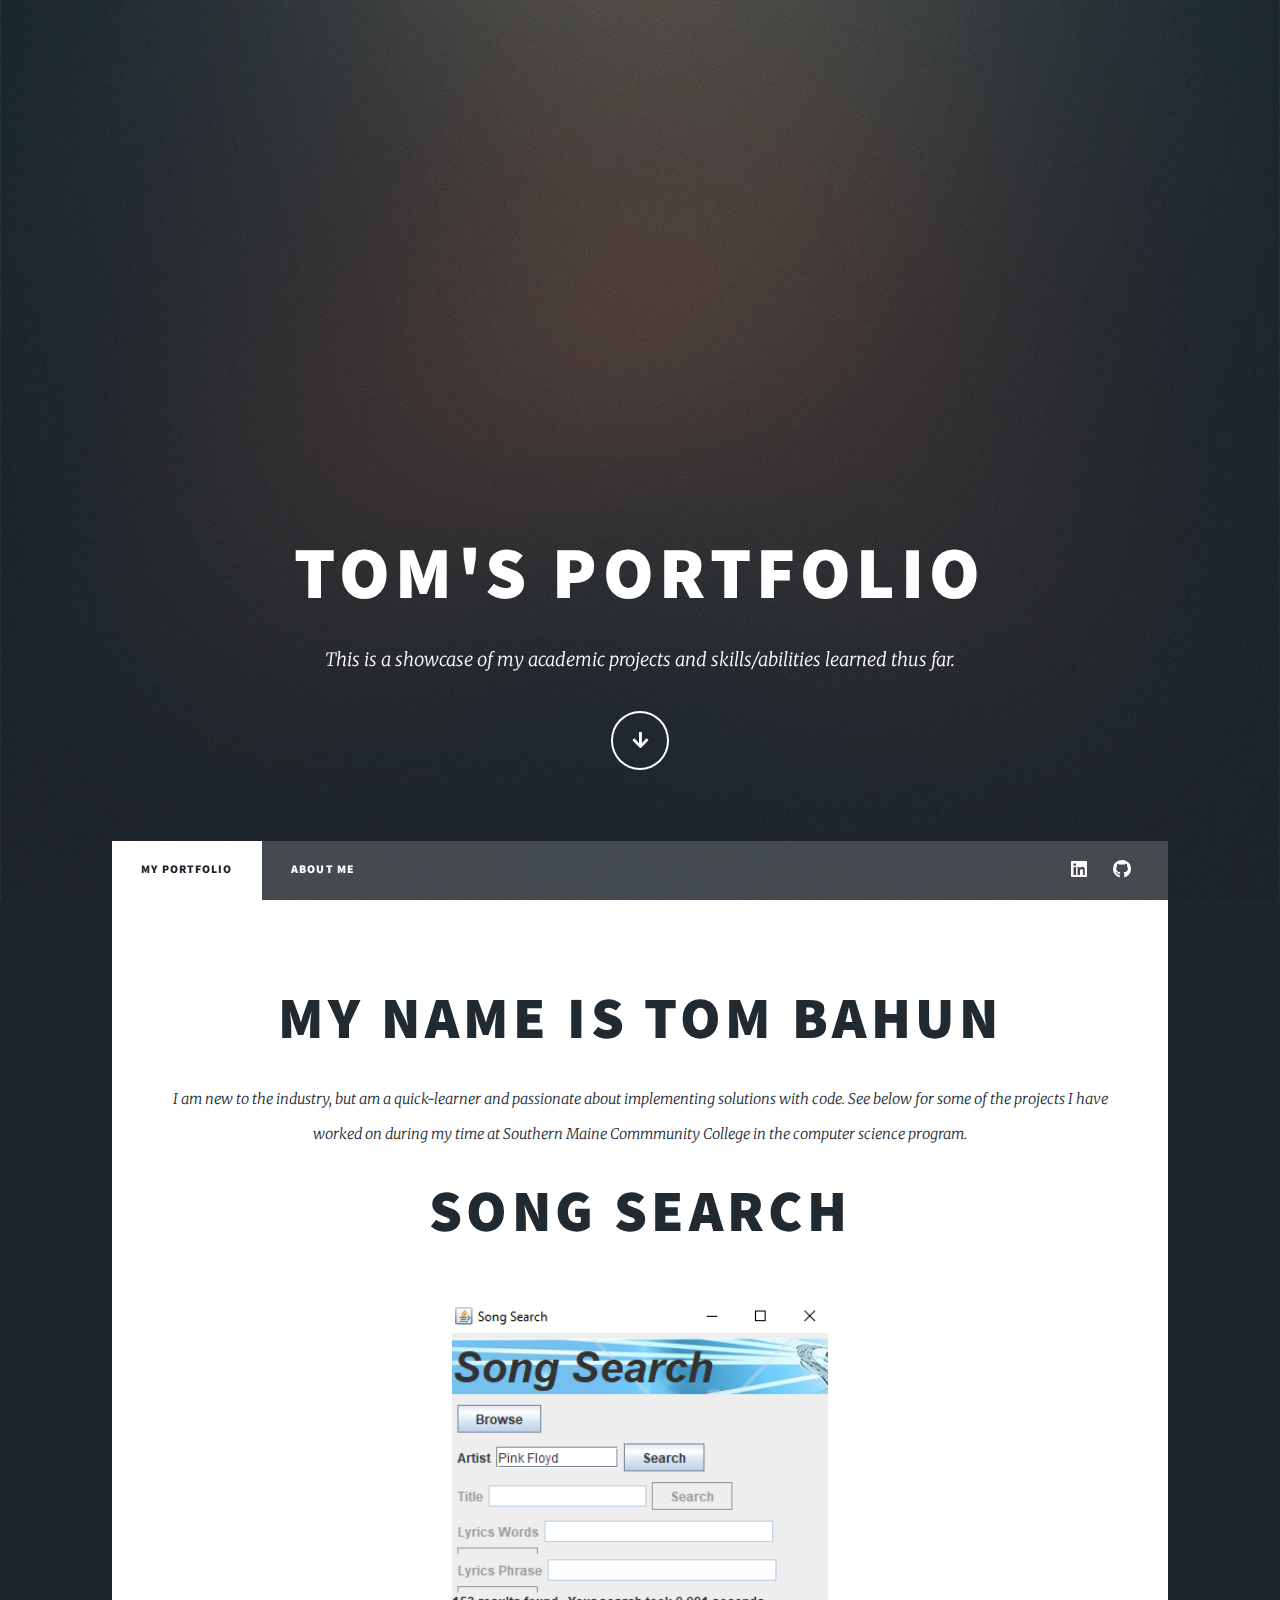
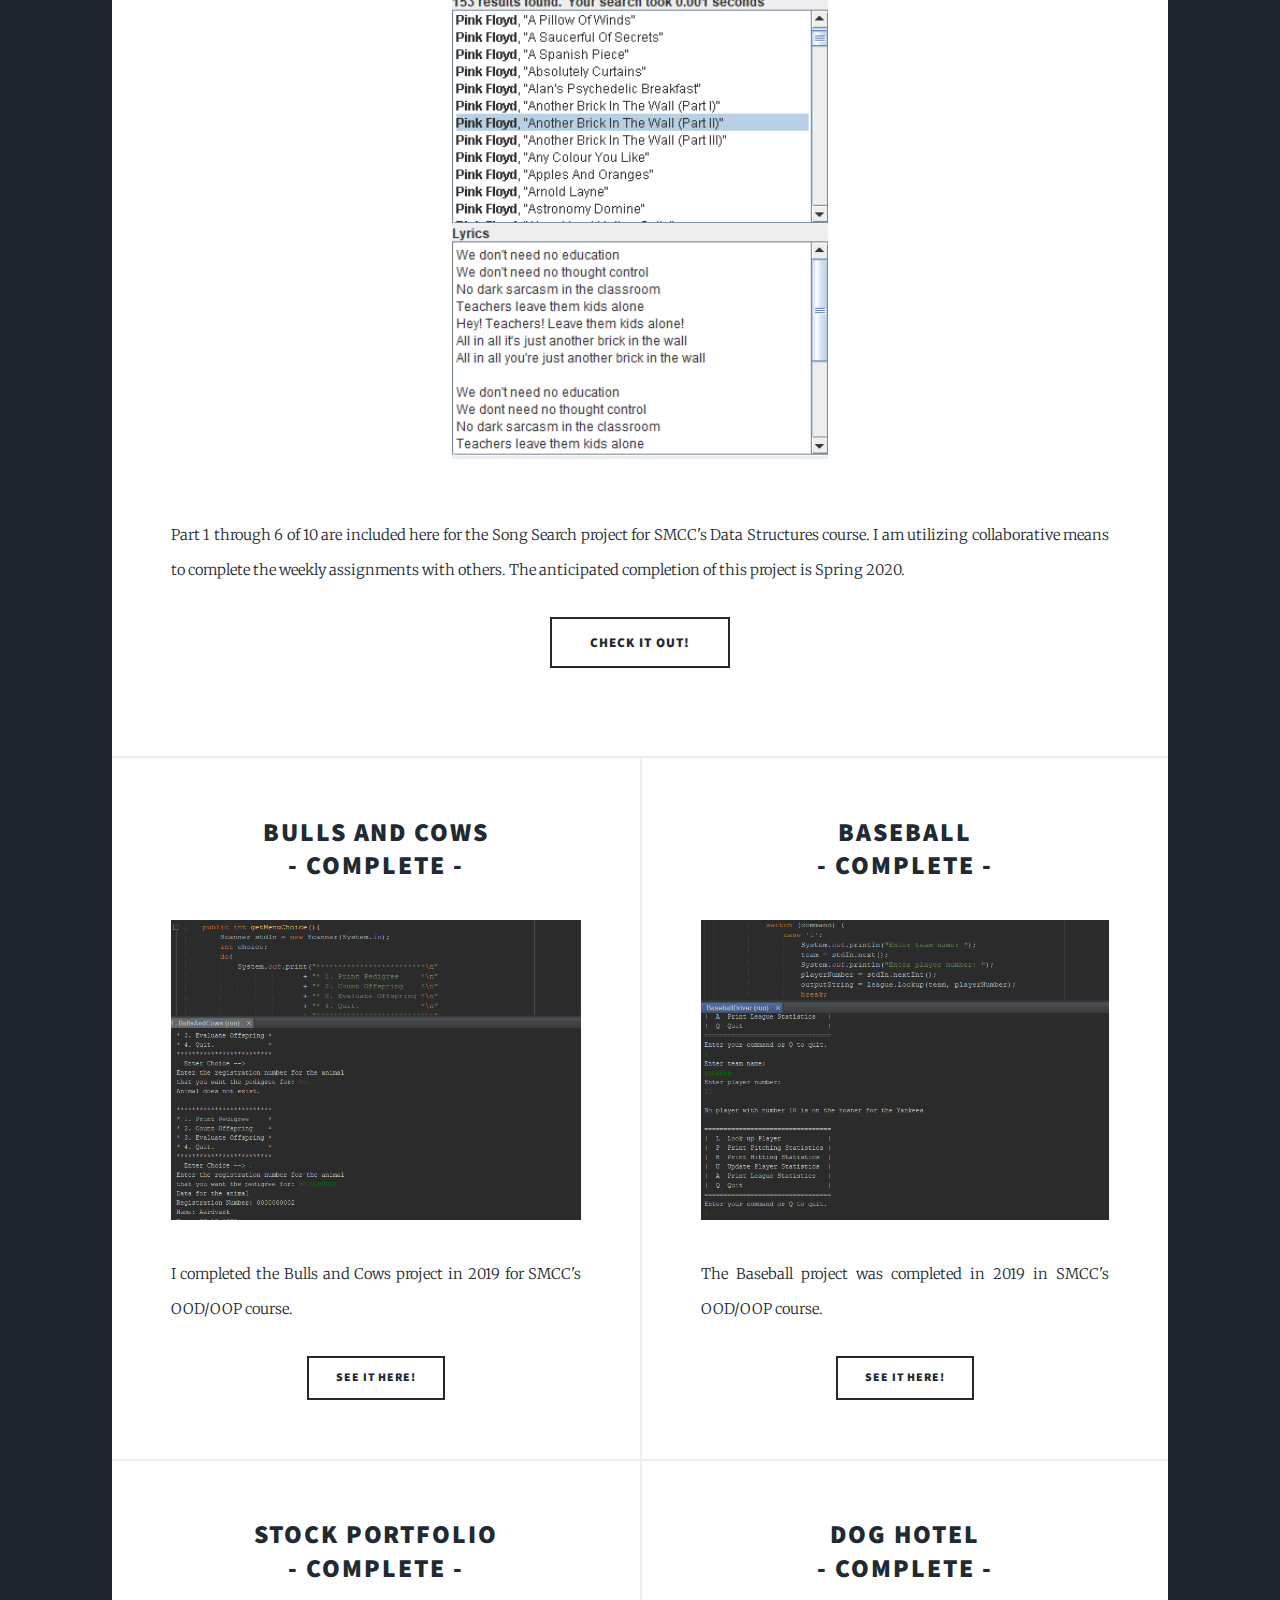
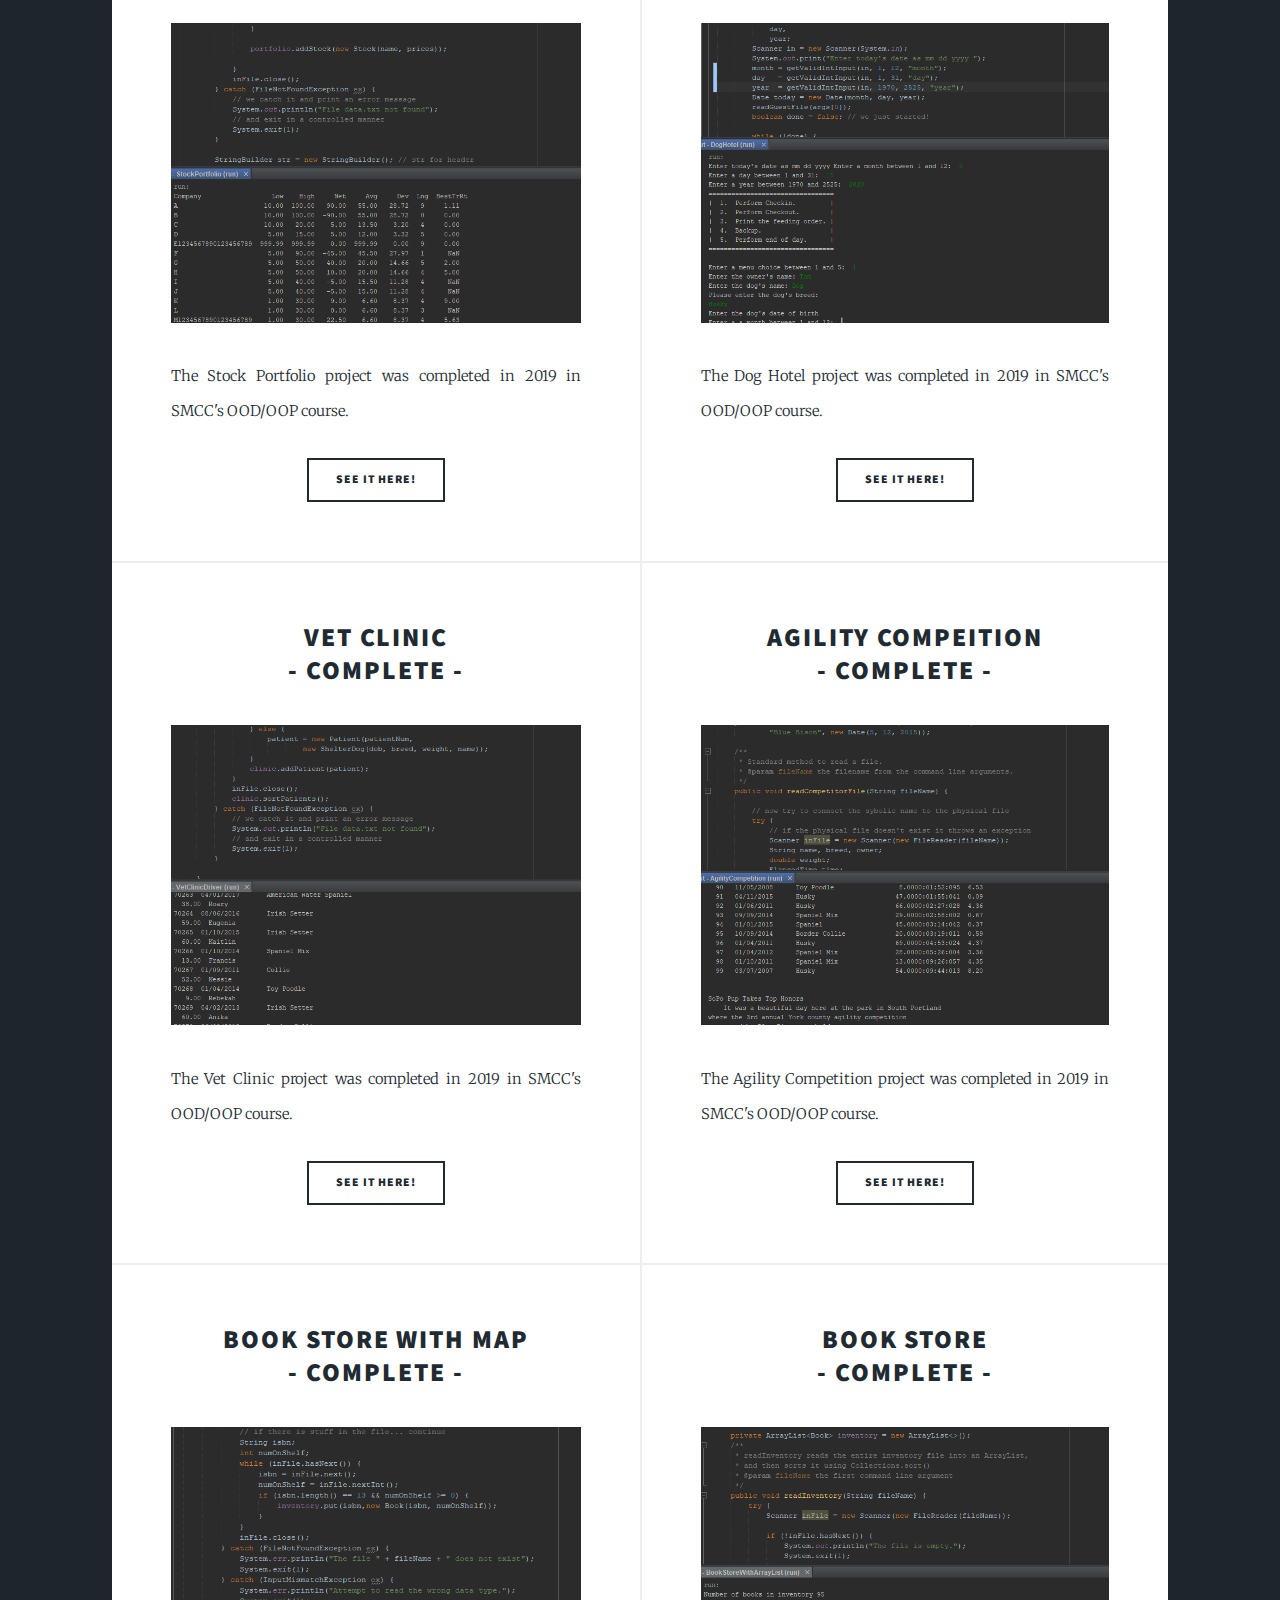
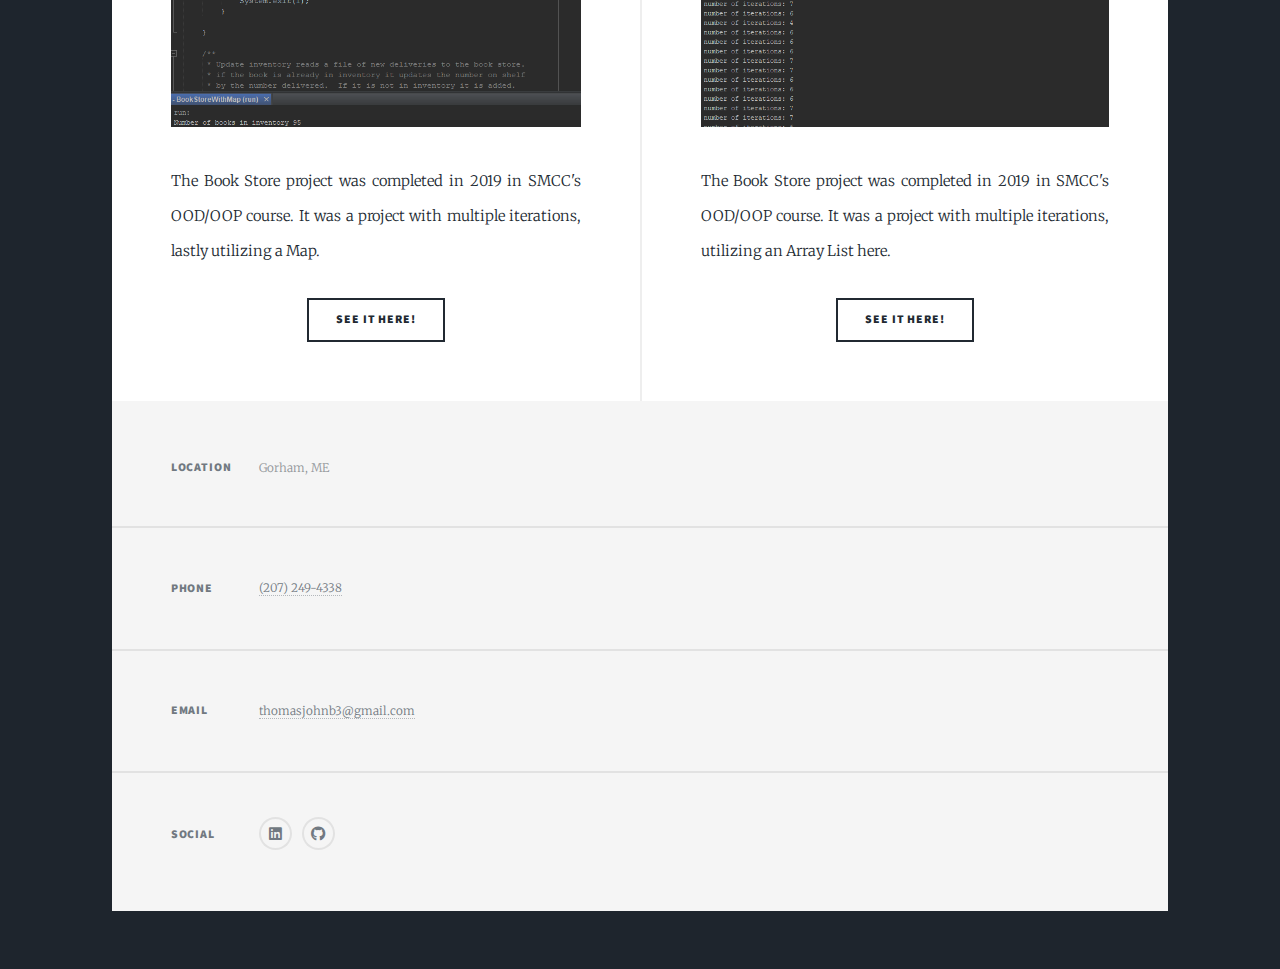
<file: index.html>
<!DOCTYPE HTML>
<!--
	Massively by HTML5 UP
	html5up.net | @ajlkn
	Free for personal and commercial use under the CCA 3.0 license (html5up.net/license)
-->
<html>
	<head>
		<title>My Portfolio - Tom Bahun</title>
		<meta charset="utf-8" />
		<meta name="viewport" content="width=device-width, initial-scale=1, user-scalable=no" />
		<link rel="stylesheet" href="assets/css/main.css" />
		<noscript><link rel="stylesheet" href="assets/css/noscript.css" /></noscript>
	</head>
	<body class="is-preload">

		<!-- Wrapper -->
			<div id="wrapper" class="fade-in">

				<!-- Intro -->
					<div id="intro">
						<h1>Tom's Portfolio</h1>
						<p>This is a showcase of my academic projects and skills/abilities learned thus far.</p>
						<ul class="actions">
							<li><a href="#header" class="button icon solid solo fa-arrow-down scrolly">Continue</a></li>
						</ul>
					</div>

				<!-- Header -->
					<header id="header">
						<a href="index.html" class="logo">Tom Bahun</a>
					</header>

				<!-- Nav -->
					<nav id="nav">
						<ul class="links">
							<li class="active"><a href="index.html">My Portfolio</a></li>
							<li><a href="about.html">About Me</a></li>
						</ul>
						<ul class="icons">
							<li><a href="https://www.linkedin.com/in/tom-bahun/" class="icon brands fa-linkedin" target="_blank"><span class="label">Instagram</span></a></li>
							<li><a href="https://github.com/tomasu-bahun3" class="icon brands fa-github" target="_blank"><span class="label">GitHub</span></a></li>
						</ul>
					</nav>

				<!-- Main -->
					<div id="main">

						<!-- Featured Post -->
							<article class="post featured">
								<header class="major">
									<h2>My name is Tom Bahun</h2>
									<p>I am new to the industry, but am a quick-learner and passionate about implementing solutions with code.
										See below for some of the projects I have worked on during my time at Southern Maine Commmunity College in the computer science program.</p>

									<h2><a href="https://github.com/tomasu-bahun3/SongSearch" target="_blank">Song Search</a></h2>
								</header>
								<a href="https://github.com/tomasu-bahun3/SongSearch" class="image main" target="_blank"><img src="images/pink floyd.PNG" alt="" /></a>
								<p>Part 1 through 6 of 10 are included here for the Song Search project for SMCC's Data Structures course. I am utilizing collaborative
									means to complete the weekly assignments with others. The anticipated completion of this project is Spring 2020.
								</p>
								<ul class="actions special">
									<li><a href="https://github.com/tomasu-bahun3/SongSearch" class="button large" target="_blank">Check it out!</a></li>
								</ul>
							</article>

						<!-- Posts -->
							<section class="posts">
								<article>
									<header>
										<h2><a href="https://github.com/tomasu-bahun3/BullsAndCows" target="_blank">Bulls and Cows<br />
										- Complete -</a></h2>
									</header>
									<a href="https://github.com/tomasu-bahun3/BullsAndCows" class="image fit" target="_blank"><img src="images/bullsAndCows.PNG" alt="" /></a>
									<p>I completed the Bulls and Cows project in 2019 for SMCC's OOD/OOP course.</p>
									<ul class="actions special">
										<li><a href="https://github.com/tomasu-bahun3/BullsAndCows" class="button" target="_blank">See it here!</a></li>
									</ul>
								</article>
								<article>
									<header>
										<h2><a href="https://github.com/tomasu-bahun3/Baseball" target="_blank">Baseball<br />
										- Complete -</a></h2>
									</header>
									<a href="https://github.com/tomasu-bahun3/Baseball" class="image fit" target="_blank"><img src="images/baseball.PNG" alt="" /></a>
									<p>The Baseball project was completed in 2019 in SMCC's OOD/OOP course.</p>
									<ul class="actions special">
										<li><a href="https://github.com/tomasu-bahun3/Baseball" class="button" target="_blank">See it here!</a></li>
									</ul>
								</article>
								<article>
									<header>
										<h2><a href="https://github.com/tomasu-bahun3/StockPortfolio" target="_blank">Stock Portfolio<br />
										- Complete -</a></h2>
									</header>
									<a href="https://github.com/tomasu-bahun3/StockPortfolio" class="image fit" target="_blank"><img src="images/stockPortfolio.PNG" alt="" /></a>
									<p>The Stock Portfolio project was completed in 2019 in SMCC's OOD/OOP course.</p>
									<ul class="actions special">
										<li><a href="https://github.com/tomasu-bahun3/StockPortfolio" class="button" target="_blank">See it here!</a></li>
									</ul>
								</article>
								<article>
									<header>
										<h2><a href="https://github.com/tomasu-bahun3/DogHotel" target="_blank">Dog Hotel<br />
										- Complete -</a></h2>
									</header>
									<a href="https://github.com/tomasu-bahun3/DogHotel" class="image fit" target="_blank"><img src="images/dogHotel.PNG" alt="" /></a>
									<p>The Dog Hotel project was completed in 2019 in SMCC's OOD/OOP course.</p>
									<ul class="actions special">
										<li><a href="https://github.com/tomasu-bahun3/DogHotel" class="button" target="_blank">See it here!</a></li>
									</ul>
								</article>
								<article>
									<header>
										<h2><a href="https://github.com/tomasu-bahun3/VetClinic" target="_blank">Vet Clinic<br />
										- Complete -</a></h2>
									</header>
									<a href="https://github.com/tomasu-bahun3/VetClinic" class="image fit" target="_blank"><img src="images/vetClinic.PNG" alt="" /></a>
									<p>The Vet Clinic project was completed in 2019 in SMCC's OOD/OOP course.</p>
									<ul class="actions special">
										<li><a href="https://github.com/tomasu-bahun3/VetClinic" class="button" target="_blank">See it here!</a></li>
									</ul>
								</article>
								<article>
									<header>
										<h2><a href="https://github.com/tomasu-bahun3/AgilityCompetion" target="_blank">Agility Compeition<br />
										- Complete -</a></h2>
									</header>
									<a href="https://github.com/tomasu-bahun3/AgilityCompetion" class="image fit" target="_blank"><img src="images/agilityCompetition.PNG" alt="" /></a>
									<p>The Agility Competition project was completed in 2019 in SMCC's OOD/OOP course.</p>
									<ul class="actions special">
										<li><a href="https://github.com/tomasu-bahun3/AgilityCompetion" class="button" target="_blank">See it here!</a></li>
									</ul>
								</article>
								<article>
									<header>
										<h2><a href="https://github.com/tomasu-bahun3/BookStoreWithMap" target="_blank">Book Store with Map<br />
										- Complete -</a></h2>
									</header>
									<a href="https://github.com/tomasu-bahun3/BookStoreWithMap" class="image fit" target="_blank"><img src="images/bookStoreMap.PNG" alt="" /></a>
									<p>The Book Store project was completed in 2019 in SMCC's OOD/OOP course. It was a project with multiple iterations, lastly utilizing a Map.</p>
									<ul class="actions special">
										<li><a href="https://github.com/tomasu-bahun3/BookStoreWithMap" class="button" target="_blank">See it here!</a></li>
									</ul>
								</article>
								<article>
									<header>
										<h2><a href="https://github.com/tomasu-bahun3/BookStore" target="_blank">Book Store<br />
										- Complete -</a></h2>
									</header>
									<a href="https://github.com/tomasu-bahun3/BookStore" class="image fit" target="_blank"><img src="images/bookStore.PNG" alt="" /></a>
									<p>The Book Store project was completed in 2019 in SMCC's OOD/OOP course. It was a project with multiple iterations, utilizing an Array List here.</p>
									<ul class="actions special">
										<li><a href="https://github.com/tomasu-bahun3/BookStore" class="button" target="_blank">See it here!</a></li>
									</ul>
								</article>
							</section>

						<!-- Footer -->

					</div>

				<!-- Footer -->
					<footer id="footer">
						<section class="split contact">
							<section class="alt">
								<h3>Location</h3>
								<p>Gorham, ME</p>
							</section>
							<section>
								<h3>Phone</h3>
								<p><a href="#">(207) 249-4338</a></p>
							</section>
							<section>
								<h3>Email</h3>
								<p><a href="#">thomasjohnb3@gmail.com</a></p>
							</section>
							<section>
								<h3>Social</h3>
								<ul class="icons alt">
									<li><a href="https://www.linkedin.com/in/tom-bahun/" class="icon brands alt fa-linkedin" target="_blank"><span class="label">Instagram</span></a></li>
									<li><a href="https://github.com/tomasu-bahun3" class="icon brands alt fa-github" target="_blank"><span class="label">GitHub</span></a></li>
								</ul>
							</section>
						</section>
					</footer>

				<!-- Copyright -->
					<div id="copyright">
						<ul></ul>
					</div>

			</div>

		<!-- Scripts -->
			<script src="assets/js/jquery.min.js"></script>
			<script src="assets/js/jquery.scrollex.min.js"></script>
			<script src="assets/js/jquery.scrolly.min.js"></script>
			<script src="assets/js/browser.min.js"></script>
			<script src="assets/js/breakpoints.min.js"></script>
			<script src="assets/js/util.js"></script>
			<script src="assets/js/main.js"></script>

	</body>
</html>
</file>
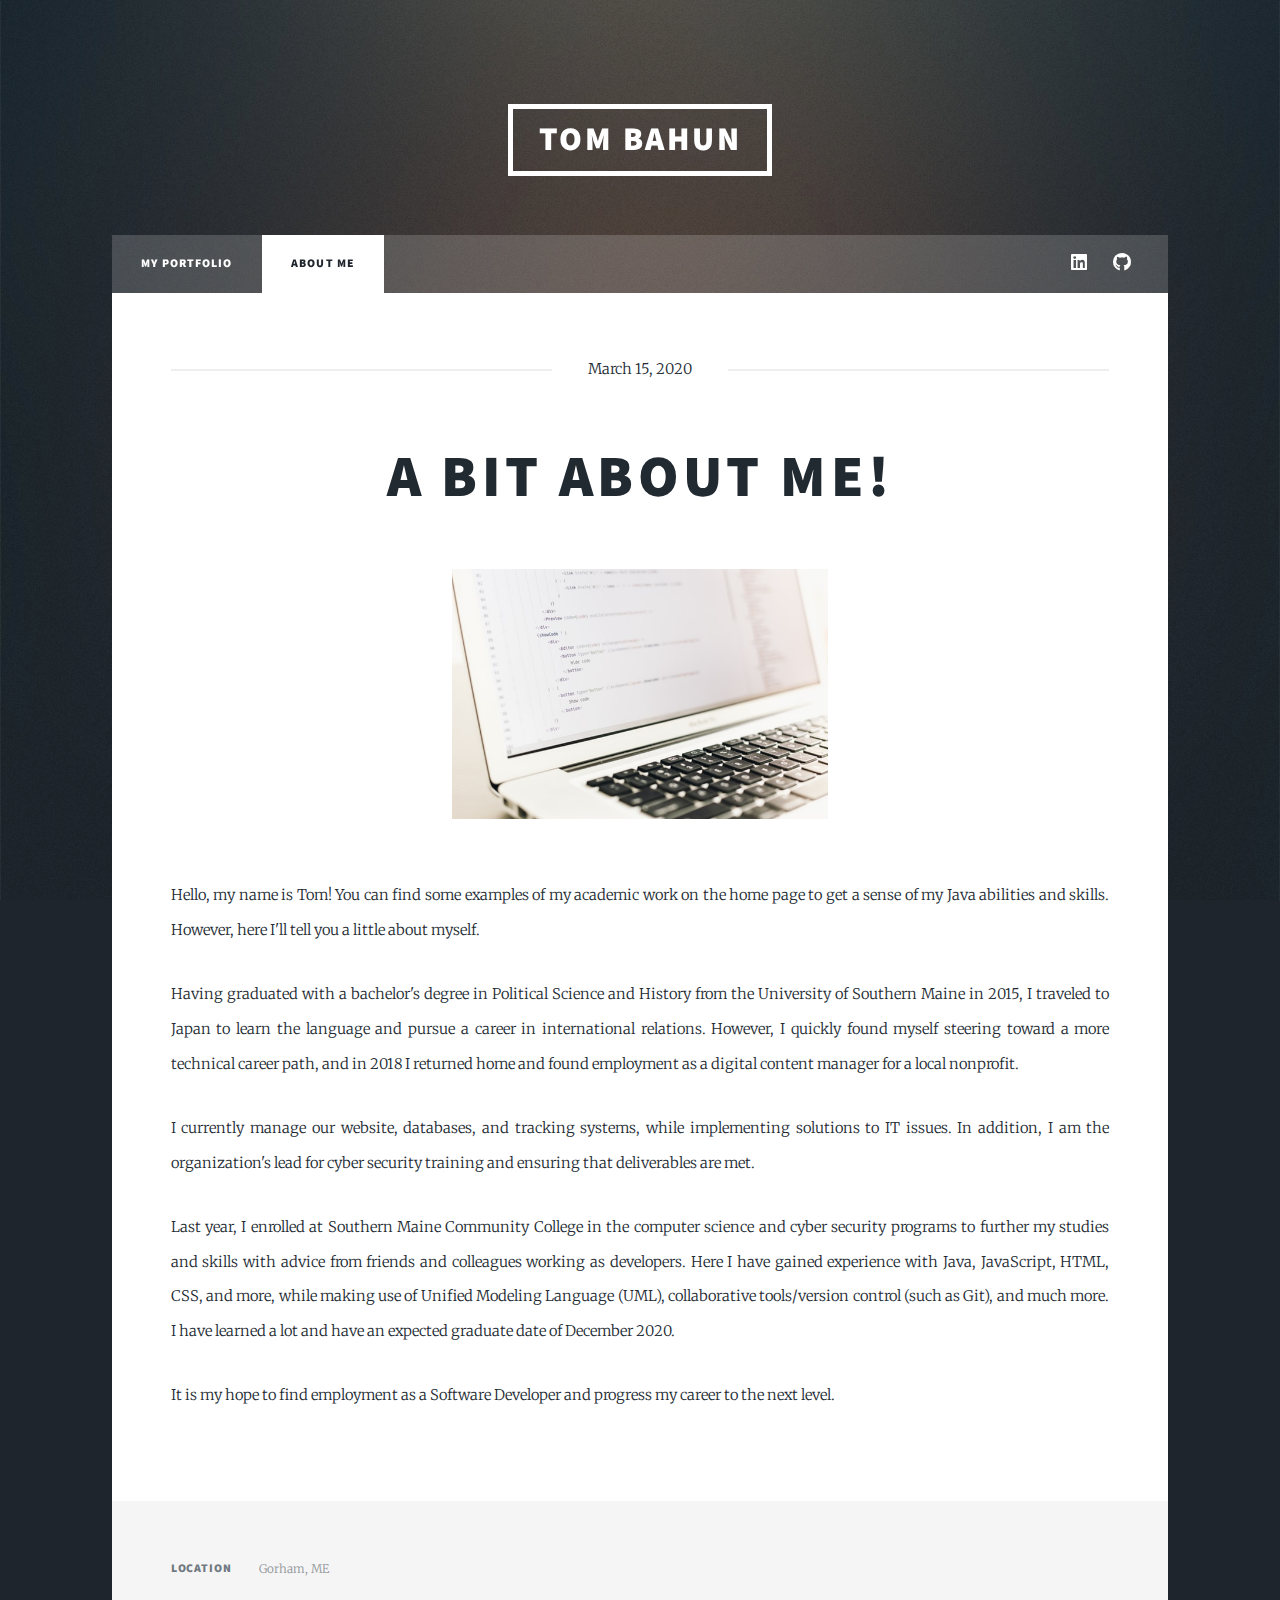
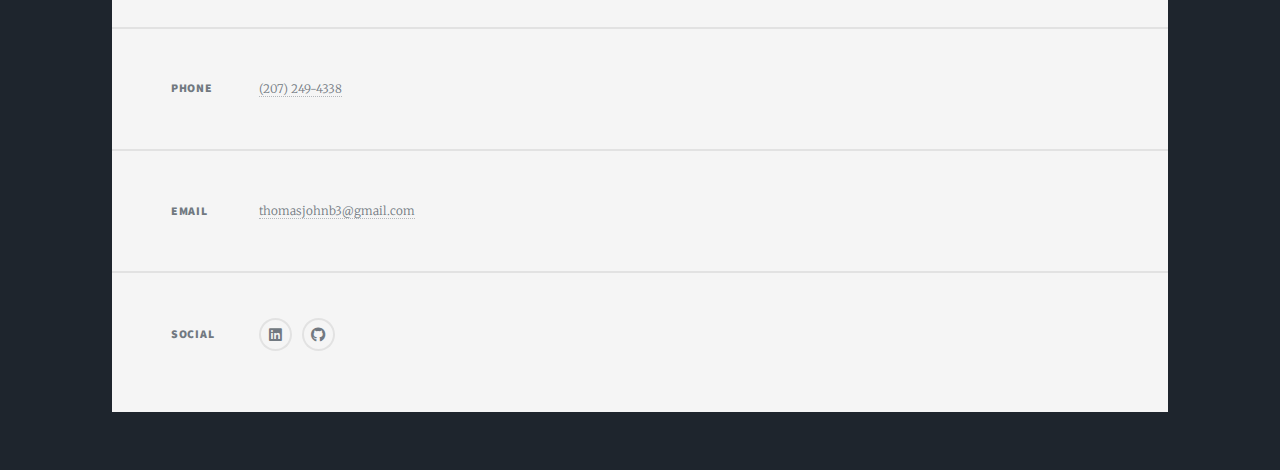
<file: about.html>
<!DOCTYPE HTML>
<!--
	Massively by HTML5 UP
	html5up.net | @ajlkn
	Free for personal and commercial use under the CCA 3.0 license (html5up.net/license)
-->
<html>
	<head>
		<title>About Me - Tom Bahun</title>
		<meta charset="utf-8" />
		<meta name="viewport" content="width=device-width, initial-scale=1, user-scalable=no" />
		<link rel="stylesheet" href="assets/css/main.css" />
		<noscript><link rel="stylesheet" href="assets/css/noscript.css" /></noscript>
	</head>
	<body class="is-preload">

		<!-- Wrapper -->
			<div id="wrapper">

				<!-- Header -->
					<header id="header">
						<a href="index.html" class="logo">Tom Bahun</a>
					</header>

				<!-- Nav -->
					<nav id="nav">
						<ul class="links">
							<li><a href="index.html">My Portfolio</a></li>
							<li class="active"><a href="about.html">About Me</a></li>
						</ul>
						<ul class="icons">
							<li><a href="https://www.linkedin.com/in/tom-bahun/" class="icon brands fa-linkedin" target="_blank"><span class="label">Instagram</span></a></li>
							<li><a href="https://github.com/tomasu-bahun3" class="icon brands fa-github" target="_blank"><span class="label">GitHub</span></a></li>
						</ul>
					</nav>

				<!-- Main -->
					<div id="main">

						<!-- Post -->
							<section class="post">
								<header class="major">
									<span class="date">March 15, 2020</span>
									<h1>A bit about me!</h1>
								</header>
								<div class="image main"><img src="images/computer.jpg" alt="" /></div>
								<p>Hello, my name is Tom! You can find some examples of my academic work on the home page to get a sense of my Java abilities and skills.
									However, here I'll tell you a little about myself. </p>
								<p>Having graduated with a bachelor's degree in Political Science and History from the University of Southern Maine in 2015, I traveled to
									Japan to learn the language and pursue a career in international relations. However, I quickly found myself steering toward a more technical
									career path, and in 2018 I returned home and found employment as a digital content manager for a local nonprofit.
								</p>
								<p>I currently manage our website, databases, and tracking systems, while implementing solutions to IT issues. In addition, I am
									the organization's lead for cyber security training and ensuring that deliverables are met.
								</p>
								<p>Last year, I enrolled at Southern Maine Community College in the computer science and cyber security programs to further my studies and skills
									with advice from friends and colleagues working as developers.
									Here I have gained experience with Java, JavaScript, HTML, CSS, and more, while making use of Unified Modeling Language (UML), 
									collaborative tools/version control (such as Git), and much more. I have learned a lot and have an expected graduate date of December 2020. 
								</p>
								<p>It is my hope to find employment as a Software Developer and progress my career to the next level.</p>
							</section>

					</div>

				<!-- Footer -->
				<footer id="footer">
					<section class="split contact">
						<section class="alt">
							<h3>Location</h3>
							<p>Gorham, ME</p>
						</section>
						<section>
							<h3>Phone</h3>
							<p><a href="#">(207) 249-4338</a></p>
						</section>
						<section>
							<h3>Email</h3>
							<p><a href="#">thomasjohnb3@gmail.com</a></p>
						</section>
						<section>
							<h3>Social</h3>
							<ul class="icons alt">
								<li><a href="https://www.linkedin.com/in/tom-bahun/" class="icon brands alt fa-linkedin" target="_blank"><span class="label">Instagram</span></a></li>
								<li><a href="https://github.com/tomasu-bahun3" class="icon brands alt fa-github" target="_blank"><span class="label">GitHub</span></a></li>
							</ul>
						</section>
					</section>
				</footer>

			<!-- Copyright -->
				<div id="copyright">
					<ul></ul>
				</div>

			</div>

		<!-- Scripts -->
			<script src="assets/js/jquery.min.js"></script>
			<script src="assets/js/jquery.scrollex.min.js"></script>
			<script src="assets/js/jquery.scrolly.min.js"></script>
			<script src="assets/js/browser.min.js"></script>
			<script src="assets/js/breakpoints.min.js"></script>
			<script src="assets/js/util.js"></script>
			<script src="assets/js/main.js"></script>

	</body>
</html>
</file>
<file: assets/css/main.css>
@import url(fontawesome-all.min.css);
@import url("https://fonts.googleapis.com/css?family=Merriweather:300,700,300italic,700italic|Source+Sans+Pro:900");

/*
	Massively by HTML5 UP
	html5up.net | @ajlkn
	Free for personal and commercial use under the CCA 3.0 license (html5up.net/license)
*/

html, body, div, span, applet, object,
iframe, h1, h2, h3, h4, h5, h6, p, blockquote,
pre, a, abbr, acronym, address, big, cite,
code, del, dfn, em, img, ins, kbd, q, s, samp,
small, strike, strong, sub, sup, tt, var, b,
u, i, center, dl, dt, dd, ol, ul, li, fieldset,
form, label, legend, table, caption, tbody,
tfoot, thead, tr, th, td, article, aside,
canvas, details, embed, figure, figcaption,
footer, header, hgroup, menu, nav, output, ruby,
section, summary, time, mark, audio, video {
	margin: 0;
	padding: 0;
	border: 0;
	font-size: 100%;
	font: inherit;
	vertical-align: baseline;}

article, aside, details, figcaption, figure,
footer, header, hgroup, menu, nav, section {
	display: block;}

body {
	line-height: 1;
}

ol, ul {
	list-style: none;
}

blockquote, q {
	quotes: none;
}

	blockquote:before, blockquote:after, q:before, q:after {
		content: '';
		content: none;
	}

table {
	border-collapse: collapse;
	border-spacing: 0;
}

body {
	-webkit-text-size-adjust: none;
}

mark {
	background-color: transparent;
	color: inherit;
}

input::-moz-focus-inner {
	border: 0;
	padding: 0;
}

input, select, textarea {
	-moz-appearance: none;
	-webkit-appearance: none;
	-ms-appearance: none;
	appearance: none;
}

/* Basic */

	@-ms-viewport {
		width: device-width;
	}

	body {
		-ms-overflow-style: scrollbar;
	}

	@media screen and (max-width: 480px) {

		html, body {
			min-width: 320px;
		}

	}

	html {
		box-sizing: border-box;
	}

	*, *:before, *:after {
		box-sizing: inherit;
	}

	body {
		background-color: #1e252d;
	}

		body.is-preload *, body.is-preload *:before, body.is-preload *:after {
			-moz-animation: none !important;
			-webkit-animation: none !important;
			-ms-animation: none !important;
			animation: none !important;
			-moz-transition: none !important;
			-webkit-transition: none !important;
			-ms-transition: none !important;
			transition: none !important;
		}

/* Type */

	html {
		font-size: 16pt;
	}

		@media screen and (max-width: 1680px) {

			html {
				font-size: 12pt;
			}

		}

		@media screen and (max-width: 1280px) {

			html {
				font-size: 11pt;
			}

		}

		@media screen and (max-width: 360px) {

			html {
				font-size: 10pt;
			}

		}

	body {
		color: #212931;
	}

	body, input, select, textarea {
		font-family: "Merriweather", Georgia, serif;
		font-weight: 300;
		font-size: 1rem;
		line-height: 2.375;
	}

	a {
		-moz-transition: color 0.2s ease-in-out, background-color 0.2s ease-in-out, border-color 0.2s ease-in-out, box-shadow 0.2s ease-in-out;
		-webkit-transition: color 0.2s ease-in-out, background-color 0.2s ease-in-out, border-color 0.2s ease-in-out, box-shadow 0.2s ease-in-out;
		-ms-transition: color 0.2s ease-in-out, background-color 0.2s ease-in-out, border-color 0.2s ease-in-out, box-shadow 0.2s ease-in-out;
		transition: color 0.2s ease-in-out, background-color 0.2s ease-in-out, border-color 0.2s ease-in-out, box-shadow 0.2s ease-in-out;
		border-bottom: dotted 1px;
		text-decoration: none;
	}

		a:hover {
			border-bottom-color: transparent;
		}

	strong, b {
		font-weight: 600;
	}

	em, i {
		font-style: italic;
	}

	p {
		text-align: justify;
		margin: 0 0 2rem 0;
	}

	h1, h2, h3, h4, h5, h6 {
		font-family: "Source Sans Pro", Helvetica, sans-serif;
		font-weight: 900;
		line-height: 1.5;
		letter-spacing: 0.075em;
		text-transform: uppercase;
		margin: 0 0 1rem 0;
	}

		h1 a, h2 a, h3 a, h4 a, h5 a, h6 a {
			border-bottom: 0;
			color: inherit;
			text-decoration: none;
		}

	h1 {
		font-size: 4rem;
		line-height: 1.1;
		margin: 0 0 2rem 0;
	}

	h2 {
		font-size: 1.75rem;
		line-height: 1.3;
		margin: 0 0 1.5rem 0;
	}

	h3 {
		font-size: 1.25rem;
		margin: 0 0 1.5rem 0;
	}

	h4 {
		font-size: 1rem;
	}

	h5 {
		font-size: 0.9rem;
	}

	h6 {
		font-size: 0.8rem;
	}

	sub {
		font-size: 0.8rem;
		position: relative;
		top: 0.5rem;
	}

	sup {
		font-size: 0.8rem;
		position: relative;
		top: -0.5rem;
	}

	blockquote {
		border-left: solid 4px;
		font-style: italic;
		margin: 0 0 2rem 0;
		padding: 0.5rem 0 0.5rem 2rem;
	}

	code {
		border: solid 2px;
		font-family: "Courier New", monospace;
		font-size: 0.9rem;
		margin: 0 0.25rem;
		padding: 0.25rem 0.65rem;
	}

	pre {
		-webkit-overflow-scrolling: touch;
		font-family: "Courier New", monospace;
		font-size: 0.9rem;
		margin: 0 0 2rem 0;
	}

		pre code {
			display: block;
			line-height: 1.75;
			padding: 1rem 1.5rem;
			overflow-x: auto;
		}

	hr {
		border: 0;
		border-bottom: solid 2px;
		margin: 3rem 0;
	}

		hr.major {
			margin: 5rem 0;
		}

	.align-left {
		text-align: left;
	}

	.align-center {
		text-align: center;
	}

	.align-right {
		text-align: right;
	}

	input, select, textarea {
		color: #212931;
	}

	a {
		color: #212931;
		border-bottom-color: rgba(33, 41, 49, 0.5);
	}

		a:hover {
			border-bottom-color: transparent;
			color: #18bfef !important;
		}

	strong, b {
		color: #212931;
	}

	h1, h2, h3, h4, h5, h6 {
		color: #212931;
	}

	blockquote {
		border-left-color: #eeeeee;
	}

	code {
		background: rgba(220, 220, 220, 0.25);
		border-color: #eeeeee;
	}

	hr {
		border-bottom-color: #eeeeee;
	}

/* Row */

	.row {
		display: flex;
		flex-wrap: wrap;
		box-sizing: border-box;
		align-items: stretch;
	}

		.row > * {
			box-sizing: border-box;
		}

		.row.gtr-uniform > * > :last-child {
			margin-bottom: 0;
		}

		.row.aln-left {
			justify-content: flex-start;
		}

		.row.aln-center {
			justify-content: center;
		}

		.row.aln-right {
			justify-content: flex-end;
		}

		.row.aln-top {
			align-items: flex-start;
		}

		.row.aln-middle {
			align-items: center;
		}

		.row.aln-bottom {
			align-items: flex-end;
		}

		.row > .imp {
			order: -1;
		}

		.row > .col-1 {
			width: 8.33333%;
		}

		.row > .off-1 {
			margin-left: 8.33333%;
		}

		.row > .col-2 {
			width: 16.66667%;
		}

		.row > .off-2 {
			margin-left: 16.66667%;
		}

		.row > .col-3 {
			width: 25%;
		}

		.row > .off-3 {
			margin-left: 25%;
		}

		.row > .col-4 {
			width: 33.33333%;
		}

		.row > .off-4 {
			margin-left: 33.33333%;
		}

		.row > .col-5 {
			width: 41.66667%;
		}

		.row > .off-5 {
			margin-left: 41.66667%;
		}

		.row > .col-6 {
			width: 50%;
		}

		.row > .off-6 {
			margin-left: 50%;
		}

		.row > .col-7 {
			width: 58.33333%;
		}

		.row > .off-7 {
			margin-left: 58.33333%;
		}

		.row > .col-8 {
			width: 66.66667%;
		}

		.row > .off-8 {
			margin-left: 66.66667%;
		}

		.row > .col-9 {
			width: 75%;
		}

		.row > .off-9 {
			margin-left: 75%;
		}

		.row > .col-10 {
			width: 83.33333%;
		}

		.row > .off-10 {
			margin-left: 83.33333%;
		}

		.row > .col-11 {
			width: 91.66667%;
		}

		.row > .off-11 {
			margin-left: 91.66667%;
		}

		.row > .col-12 {
			width: 100%;
		}

		.row > .off-12 {
			margin-left: 100%;
		}

		.row.gtr-0 {
			margin-top: 0;
			margin-left: 0rem;
		}

			.row.gtr-0 > * {
				padding: 0 0 0 0rem;
			}

			.row.gtr-0.gtr-uniform {
				margin-top: 0rem;
			}

				.row.gtr-0.gtr-uniform > * {
					padding-top: 0rem;
				}

		.row.gtr-25 {
			margin-top: 0;
			margin-left: -0.375rem;
		}

			.row.gtr-25 > * {
				padding: 0 0 0 0.375rem;
			}

			.row.gtr-25.gtr-uniform {
				margin-top: -0.375rem;
			}

				.row.gtr-25.gtr-uniform > * {
					padding-top: 0.375rem;
				}

		.row.gtr-50 {
			margin-top: 0;
			margin-left: -0.75rem;
		}

			.row.gtr-50 > * {
				padding: 0 0 0 0.75rem;
			}

			.row.gtr-50.gtr-uniform {
				margin-top: -0.75rem;
			}

				.row.gtr-50.gtr-uniform > * {
					padding-top: 0.75rem;
				}

		.row {
			margin-top: 0;
			margin-left: -1.5rem;
		}

			.row > * {
				padding: 0 0 0 1.5rem;
			}

			.row.gtr-uniform {
				margin-top: -1.5rem;
			}

				.row.gtr-uniform > * {
					padding-top: 1.5rem;
				}

		.row.gtr-150 {
			margin-top: 0;
			margin-left: -2.25rem;
		}

			.row.gtr-150 > * {
				padding: 0 0 0 2.25rem;
			}

			.row.gtr-150.gtr-uniform {
				margin-top: -2.25rem;
			}

				.row.gtr-150.gtr-uniform > * {
					padding-top: 2.25rem;
				}

		.row.gtr-200 {
			margin-top: 0;
			margin-left: -3rem;
		}

			.row.gtr-200 > * {
				padding: 0 0 0 3rem;
			}

			.row.gtr-200.gtr-uniform {
				margin-top: -3rem;
			}

				.row.gtr-200.gtr-uniform > * {
					padding-top: 3rem;
				}

		@media screen and (max-width: 1680px) {

			.row {
				display: flex;
				flex-wrap: wrap;
				box-sizing: border-box;
				align-items: stretch;
			}

				.row > * {
					box-sizing: border-box;
				}

				.row.gtr-uniform > * > :last-child {
					margin-bottom: 0;
				}

				.row.aln-left {
					justify-content: flex-start;
				}

				.row.aln-center {
					justify-content: center;
				}

				.row.aln-right {
					justify-content: flex-end;
				}

				.row.aln-top {
					align-items: flex-start;
				}

				.row.aln-middle {
					align-items: center;
				}

				.row.aln-bottom {
					align-items: flex-end;
				}

				.row > .imp-xlarge {
					order: -1;
				}

				.row > .col-1-xlarge {
					width: 8.33333%;
				}

				.row > .off-1-xlarge {
					margin-left: 8.33333%;
				}

				.row > .col-2-xlarge {
					width: 16.66667%;
				}

				.row > .off-2-xlarge {
					margin-left: 16.66667%;
				}

				.row > .col-3-xlarge {
					width: 25%;
				}

				.row > .off-3-xlarge {
					margin-left: 25%;
				}

				.row > .col-4-xlarge {
					width: 33.33333%;
				}

				.row > .off-4-xlarge {
					margin-left: 33.33333%;
				}

				.row > .col-5-xlarge {
					width: 41.66667%;
				}

				.row > .off-5-xlarge {
					margin-left: 41.66667%;
				}

				.row > .col-6-xlarge {
					width: 50%;
				}

				.row > .off-6-xlarge {
					margin-left: 50%;
				}

				.row > .col-7-xlarge {
					width: 58.33333%;
				}

				.row > .off-7-xlarge {
					margin-left: 58.33333%;
				}

				.row > .col-8-xlarge {
					width: 66.66667%;
				}

				.row > .off-8-xlarge {
					margin-left: 66.66667%;
				}

				.row > .col-9-xlarge {
					width: 75%;
				}

				.row > .off-9-xlarge {
					margin-left: 75%;
				}

				.row > .col-10-xlarge {
					width: 83.33333%;
				}

				.row > .off-10-xlarge {
					margin-left: 83.33333%;
				}

				.row > .col-11-xlarge {
					width: 91.66667%;
				}

				.row > .off-11-xlarge {
					margin-left: 91.66667%;
				}

				.row > .col-12-xlarge {
					width: 100%;
				}

				.row > .off-12-xlarge {
					margin-left: 100%;
				}

				.row.gtr-0 {
					margin-top: 0;
					margin-left: 0rem;
				}

					.row.gtr-0 > * {
						padding: 0 0 0 0rem;
					}

					.row.gtr-0.gtr-uniform {
						margin-top: 0rem;
					}

						.row.gtr-0.gtr-uniform > * {
							padding-top: 0rem;
						}

				.row.gtr-25 {
					margin-top: 0;
					margin-left: -0.375rem;
				}

					.row.gtr-25 > * {
						padding: 0 0 0 0.375rem;
					}

					.row.gtr-25.gtr-uniform {
						margin-top: -0.375rem;
					}

						.row.gtr-25.gtr-uniform > * {
							padding-top: 0.375rem;
						}

				.row.gtr-50 {
					margin-top: 0;
					margin-left: -0.75rem;
				}

					.row.gtr-50 > * {
						padding: 0 0 0 0.75rem;
					}

					.row.gtr-50.gtr-uniform {
						margin-top: -0.75rem;
					}

						.row.gtr-50.gtr-uniform > * {
							padding-top: 0.75rem;
						}

				.row {
					margin-top: 0;
					margin-left: -1.5rem;
				}

					.row > * {
						padding: 0 0 0 1.5rem;
					}

					.row.gtr-uniform {
						margin-top: -1.5rem;
					}

						.row.gtr-uniform > * {
							padding-top: 1.5rem;
						}

				.row.gtr-150 {
					margin-top: 0;
					margin-left: -2.25rem;
				}

					.row.gtr-150 > * {
						padding: 0 0 0 2.25rem;
					}

					.row.gtr-150.gtr-uniform {
						margin-top: -2.25rem;
					}

						.row.gtr-150.gtr-uniform > * {
							padding-top: 2.25rem;
						}

				.row.gtr-200 {
					margin-top: 0;
					margin-left: -3rem;
				}

					.row.gtr-200 > * {
						padding: 0 0 0 3rem;
					}

					.row.gtr-200.gtr-uniform {
						margin-top: -3rem;
					}

						.row.gtr-200.gtr-uniform > * {
							padding-top: 3rem;
						}

		}

		@media screen and (max-width: 1280px) {

			.row {
				display: flex;
				flex-wrap: wrap;
				box-sizing: border-box;
				align-items: stretch;
			}

				.row > * {
					box-sizing: border-box;
				}

				.row.gtr-uniform > * > :last-child {
					margin-bottom: 0;
				}

				.row.aln-left {
					justify-content: flex-start;
				}

				.row.aln-center {
					justify-content: center;
				}

				.row.aln-right {
					justify-content: flex-end;
				}

				.row.aln-top {
					align-items: flex-start;
				}

				.row.aln-middle {
					align-items: center;
				}

				.row.aln-bottom {
					align-items: flex-end;
				}

				.row > .imp-large {
					order: -1;
				}

				.row > .col-1-large {
					width: 8.33333%;
				}

				.row > .off-1-large {
					margin-left: 8.33333%;
				}

				.row > .col-2-large {
					width: 16.66667%;
				}

				.row > .off-2-large {
					margin-left: 16.66667%;
				}

				.row > .col-3-large {
					width: 25%;
				}

				.row > .off-3-large {
					margin-left: 25%;
				}

				.row > .col-4-large {
					width: 33.33333%;
				}

				.row > .off-4-large {
					margin-left: 33.33333%;
				}

				.row > .col-5-large {
					width: 41.66667%;
				}

				.row > .off-5-large {
					margin-left: 41.66667%;
				}

				.row > .col-6-large {
					width: 50%;
				}

				.row > .off-6-large {
					margin-left: 50%;
				}

				.row > .col-7-large {
					width: 58.33333%;
				}

				.row > .off-7-large {
					margin-left: 58.33333%;
				}

				.row > .col-8-large {
					width: 66.66667%;
				}

				.row > .off-8-large {
					margin-left: 66.66667%;
				}

				.row > .col-9-large {
					width: 75%;
				}

				.row > .off-9-large {
					margin-left: 75%;
				}

				.row > .col-10-large {
					width: 83.33333%;
				}

				.row > .off-10-large {
					margin-left: 83.33333%;
				}

				.row > .col-11-large {
					width: 91.66667%;
				}

				.row > .off-11-large {
					margin-left: 91.66667%;
				}

				.row > .col-12-large {
					width: 100%;
				}

				.row > .off-12-large {
					margin-left: 100%;
				}

				.row.gtr-0 {
					margin-top: 0;
					margin-left: 0rem;
				}

					.row.gtr-0 > * {
						padding: 0 0 0 0rem;
					}

					.row.gtr-0.gtr-uniform {
						margin-top: 0rem;
					}

						.row.gtr-0.gtr-uniform > * {
							padding-top: 0rem;
						}

				.row.gtr-25 {
					margin-top: 0;
					margin-left: -0.375rem;
				}

					.row.gtr-25 > * {
						padding: 0 0 0 0.375rem;
					}

					.row.gtr-25.gtr-uniform {
						margin-top: -0.375rem;
					}

						.row.gtr-25.gtr-uniform > * {
							padding-top: 0.375rem;
						}

				.row.gtr-50 {
					margin-top: 0;
					margin-left: -0.75rem;
				}

					.row.gtr-50 > * {
						padding: 0 0 0 0.75rem;
					}

					.row.gtr-50.gtr-uniform {
						margin-top: -0.75rem;
					}

						.row.gtr-50.gtr-uniform > * {
							padding-top: 0.75rem;
						}

				.row {
					margin-top: 0;
					margin-left: -1.5rem;
				}

					.row > * {
						padding: 0 0 0 1.5rem;
					}

					.row.gtr-uniform {
						margin-top: -1.5rem;
					}

						.row.gtr-uniform > * {
							padding-top: 1.5rem;
						}

				.row.gtr-150 {
					margin-top: 0;
					margin-left: -2.25rem;
				}

					.row.gtr-150 > * {
						padding: 0 0 0 2.25rem;
					}

					.row.gtr-150.gtr-uniform {
						margin-top: -2.25rem;
					}

						.row.gtr-150.gtr-uniform > * {
							padding-top: 2.25rem;
						}

				.row.gtr-200 {
					margin-top: 0;
					margin-left: -3rem;
				}

					.row.gtr-200 > * {
						padding: 0 0 0 3rem;
					}

					.row.gtr-200.gtr-uniform {
						margin-top: -3rem;
					}

						.row.gtr-200.gtr-uniform > * {
							padding-top: 3rem;
						}

		}

		@media screen and (max-width: 980px) {

			.row {
				display: flex;
				flex-wrap: wrap;
				box-sizing: border-box;
				align-items: stretch;
			}

				.row > * {
					box-sizing: border-box;
				}

				.row.gtr-uniform > * > :last-child {
					margin-bottom: 0;
				}

				.row.aln-left {
					justify-content: flex-start;
				}

				.row.aln-center {
					justify-content: center;
				}

				.row.aln-right {
					justify-content: flex-end;
				}

				.row.aln-top {
					align-items: flex-start;
				}

				.row.aln-middle {
					align-items: center;
				}

				.row.aln-bottom {
					align-items: flex-end;
				}

				.row > .imp-medium {
					order: -1;
				}

				.row > .col-1-medium {
					width: 8.33333%;
				}

				.row > .off-1-medium {
					margin-left: 8.33333%;
				}

				.row > .col-2-medium {
					width: 16.66667%;
				}

				.row > .off-2-medium {
					margin-left: 16.66667%;
				}

				.row > .col-3-medium {
					width: 25%;
				}

				.row > .off-3-medium {
					margin-left: 25%;
				}

				.row > .col-4-medium {
					width: 33.33333%;
				}

				.row > .off-4-medium {
					margin-left: 33.33333%;
				}

				.row > .col-5-medium {
					width: 41.66667%;
				}

				.row > .off-5-medium {
					margin-left: 41.66667%;
				}

				.row > .col-6-medium {
					width: 50%;
				}

				.row > .off-6-medium {
					margin-left: 50%;
				}

				.row > .col-7-medium {
					width: 58.33333%;
				}

				.row > .off-7-medium {
					margin-left: 58.33333%;
				}

				.row > .col-8-medium {
					width: 66.66667%;
				}

				.row > .off-8-medium {
					margin-left: 66.66667%;
				}

				.row > .col-9-medium {
					width: 75%;
				}

				.row > .off-9-medium {
					margin-left: 75%;
				}

				.row > .col-10-medium {
					width: 83.33333%;
				}

				.row > .off-10-medium {
					margin-left: 83.33333%;
				}

				.row > .col-11-medium {
					width: 91.66667%;
				}

				.row > .off-11-medium {
					margin-left: 91.66667%;
				}

				.row > .col-12-medium {
					width: 100%;
				}

				.row > .off-12-medium {
					margin-left: 100%;
				}

				.row.gtr-0 {
					margin-top: 0;
					margin-left: 0rem;
				}

					.row.gtr-0 > * {
						padding: 0 0 0 0rem;
					}

					.row.gtr-0.gtr-uniform {
						margin-top: 0rem;
					}

						.row.gtr-0.gtr-uniform > * {
							padding-top: 0rem;
						}

				.row.gtr-25 {
					margin-top: 0;
					margin-left: -0.375rem;
				}

					.row.gtr-25 > * {
						padding: 0 0 0 0.375rem;
					}

					.row.gtr-25.gtr-uniform {
						margin-top: -0.375rem;
					}

						.row.gtr-25.gtr-uniform > * {
							padding-top: 0.375rem;
						}

				.row.gtr-50 {
					margin-top: 0;
					margin-left: -0.75rem;
				}

					.row.gtr-50 > * {
						padding: 0 0 0 0.75rem;
					}

					.row.gtr-50.gtr-uniform {
						margin-top: -0.75rem;
					}

						.row.gtr-50.gtr-uniform > * {
							padding-top: 0.75rem;
						}

				.row {
					margin-top: 0;
					margin-left: -1.5rem;
				}

					.row > * {
						padding: 0 0 0 1.5rem;
					}

					.row.gtr-uniform {
						margin-top: -1.5rem;
					}

						.row.gtr-uniform > * {
							padding-top: 1.5rem;
						}

				.row.gtr-150 {
					margin-top: 0;
					margin-left: -2.25rem;
				}

					.row.gtr-150 > * {
						padding: 0 0 0 2.25rem;
					}

					.row.gtr-150.gtr-uniform {
						margin-top: -2.25rem;
					}

						.row.gtr-150.gtr-uniform > * {
							padding-top: 2.25rem;
						}

				.row.gtr-200 {
					margin-top: 0;
					margin-left: -3rem;
				}

					.row.gtr-200 > * {
						padding: 0 0 0 3rem;
					}

					.row.gtr-200.gtr-uniform {
						margin-top: -3rem;
					}

						.row.gtr-200.gtr-uniform > * {
							padding-top: 3rem;
						}

		}

		@media screen and (max-width: 736px) {

			.row {
				display: flex;
				flex-wrap: wrap;
				box-sizing: border-box;
				align-items: stretch;
			}

				.row > * {
					box-sizing: border-box;
				}

				.row.gtr-uniform > * > :last-child {
					margin-bottom: 0;
				}

				.row.aln-left {
					justify-content: flex-start;
				}

				.row.aln-center {
					justify-content: center;
				}

				.row.aln-right {
					justify-content: flex-end;
				}

				.row.aln-top {
					align-items: flex-start;
				}

				.row.aln-middle {
					align-items: center;
				}

				.row.aln-bottom {
					align-items: flex-end;
				}

				.row > .imp-small {
					order: -1;
				}

				.row > .col-1-small {
					width: 8.33333%;
				}

				.row > .off-1-small {
					margin-left: 8.33333%;
				}

				.row > .col-2-small {
					width: 16.66667%;
				}

				.row > .off-2-small {
					margin-left: 16.66667%;
				}

				.row > .col-3-small {
					width: 25%;
				}

				.row > .off-3-small {
					margin-left: 25%;
				}

				.row > .col-4-small {
					width: 33.33333%;
				}

				.row > .off-4-small {
					margin-left: 33.33333%;
				}

				.row > .col-5-small {
					width: 41.66667%;
				}

				.row > .off-5-small {
					margin-left: 41.66667%;
				}

				.row > .col-6-small {
					width: 50%;
				}

				.row > .off-6-small {
					margin-left: 50%;
				}

				.row > .col-7-small {
					width: 58.33333%;
				}

				.row > .off-7-small {
					margin-left: 58.33333%;
				}

				.row > .col-8-small {
					width: 66.66667%;
				}

				.row > .off-8-small {
					margin-left: 66.66667%;
				}

				.row > .col-9-small {
					width: 75%;
				}

				.row > .off-9-small {
					margin-left: 75%;
				}

				.row > .col-10-small {
					width: 83.33333%;
				}

				.row > .off-10-small {
					margin-left: 83.33333%;
				}

				.row > .col-11-small {
					width: 91.66667%;
				}

				.row > .off-11-small {
					margin-left: 91.66667%;
				}

				.row > .col-12-small {
					width: 100%;
				}

				.row > .off-12-small {
					margin-left: 100%;
				}

				.row.gtr-0 {
					margin-top: 0;
					margin-left: 0rem;
				}

					.row.gtr-0 > * {
						padding: 0 0 0 0rem;
					}

					.row.gtr-0.gtr-uniform {
						margin-top: 0rem;
					}

						.row.gtr-0.gtr-uniform > * {
							padding-top: 0rem;
						}

				.row.gtr-25 {
					margin-top: 0;
					margin-left: -0.375rem;
				}

					.row.gtr-25 > * {
						padding: 0 0 0 0.375rem;
					}

					.row.gtr-25.gtr-uniform {
						margin-top: -0.375rem;
					}

						.row.gtr-25.gtr-uniform > * {
							padding-top: 0.375rem;
						}

				.row.gtr-50 {
					margin-top: 0;
					margin-left: -0.75rem;
				}

					.row.gtr-50 > * {
						padding: 0 0 0 0.75rem;
					}

					.row.gtr-50.gtr-uniform {
						margin-top: -0.75rem;
					}

						.row.gtr-50.gtr-uniform > * {
							padding-top: 0.75rem;
						}

				.row {
					margin-top: 0;
					margin-left: -1.5rem;
				}

					.row > * {
						padding: 0 0 0 1.5rem;
					}

					.row.gtr-uniform {
						margin-top: -1.5rem;
					}

						.row.gtr-uniform > * {
							padding-top: 1.5rem;
						}

				.row.gtr-150 {
					margin-top: 0;
					margin-left: -2.25rem;
				}

					.row.gtr-150 > * {
						padding: 0 0 0 2.25rem;
					}

					.row.gtr-150.gtr-uniform {
						margin-top: -2.25rem;
					}

						.row.gtr-150.gtr-uniform > * {
							padding-top: 2.25rem;
						}

				.row.gtr-200 {
					margin-top: 0;
					margin-left: -3rem;
				}

					.row.gtr-200 > * {
						padding: 0 0 0 3rem;
					}

					.row.gtr-200.gtr-uniform {
						margin-top: -3rem;
					}

						.row.gtr-200.gtr-uniform > * {
							padding-top: 3rem;
						}

		}

		@media screen and (max-width: 480px) {

			.row {
				display: flex;
				flex-wrap: wrap;
				box-sizing: border-box;
				align-items: stretch;
			}

				.row > * {
					box-sizing: border-box;
				}

				.row.gtr-uniform > * > :last-child {
					margin-bottom: 0;
				}

				.row.aln-left {
					justify-content: flex-start;
				}

				.row.aln-center {
					justify-content: center;
				}

				.row.aln-right {
					justify-content: flex-end;
				}

				.row.aln-top {
					align-items: flex-start;
				}

				.row.aln-middle {
					align-items: center;
				}

				.row.aln-bottom {
					align-items: flex-end;
				}

				.row > .imp-xsmall {
					order: -1;
				}

				.row > .col-1-xsmall {
					width: 8.33333%;
				}

				.row > .off-1-xsmall {
					margin-left: 8.33333%;
				}

				.row > .col-2-xsmall {
					width: 16.66667%;
				}

				.row > .off-2-xsmall {
					margin-left: 16.66667%;
				}

				.row > .col-3-xsmall {
					width: 25%;
				}

				.row > .off-3-xsmall {
					margin-left: 25%;
				}

				.row > .col-4-xsmall {
					width: 33.33333%;
				}

				.row > .off-4-xsmall {
					margin-left: 33.33333%;
				}

				.row > .col-5-xsmall {
					width: 41.66667%;
				}

				.row > .off-5-xsmall {
					margin-left: 41.66667%;
				}

				.row > .col-6-xsmall {
					width: 50%;
				}

				.row > .off-6-xsmall {
					margin-left: 50%;
				}

				.row > .col-7-xsmall {
					width: 58.33333%;
				}

				.row > .off-7-xsmall {
					margin-left: 58.33333%;
				}

				.row > .col-8-xsmall {
					width: 66.66667%;
				}

				.row > .off-8-xsmall {
					margin-left: 66.66667%;
				}

				.row > .col-9-xsmall {
					width: 75%;
				}

				.row > .off-9-xsmall {
					margin-left: 75%;
				}

				.row > .col-10-xsmall {
					width: 83.33333%;
				}

				.row > .off-10-xsmall {
					margin-left: 83.33333%;
				}

				.row > .col-11-xsmall {
					width: 91.66667%;
				}

				.row > .off-11-xsmall {
					margin-left: 91.66667%;
				}

				.row > .col-12-xsmall {
					width: 100%;
				}

				.row > .off-12-xsmall {
					margin-left: 100%;
				}

				.row.gtr-0 {
					margin-top: 0;
					margin-left: 0rem;
				}

					.row.gtr-0 > * {
						padding: 0 0 0 0rem;
					}

					.row.gtr-0.gtr-uniform {
						margin-top: 0rem;
					}

						.row.gtr-0.gtr-uniform > * {
							padding-top: 0rem;
						}

				.row.gtr-25 {
					margin-top: 0;
					margin-left: -0.375rem;
				}

					.row.gtr-25 > * {
						padding: 0 0 0 0.375rem;
					}

					.row.gtr-25.gtr-uniform {
						margin-top: -0.375rem;
					}

						.row.gtr-25.gtr-uniform > * {
							padding-top: 0.375rem;
						}

				.row.gtr-50 {
					margin-top: 0;
					margin-left: -0.75rem;
				}

					.row.gtr-50 > * {
						padding: 0 0 0 0.75rem;
					}

					.row.gtr-50.gtr-uniform {
						margin-top: -0.75rem;
					}

						.row.gtr-50.gtr-uniform > * {
							padding-top: 0.75rem;
						}

				.row {
					margin-top: 0;
					margin-left: -1.5rem;
				}

					.row > * {
						padding: 0 0 0 1.5rem;
					}

					.row.gtr-uniform {
						margin-top: -1.5rem;
					}

						.row.gtr-uniform > * {
							padding-top: 1.5rem;
						}

				.row.gtr-150 {
					margin-top: 0;
					margin-left: -2.25rem;
				}

					.row.gtr-150 > * {
						padding: 0 0 0 2.25rem;
					}

					.row.gtr-150.gtr-uniform {
						margin-top: -2.25rem;
					}

						.row.gtr-150.gtr-uniform > * {
							padding-top: 2.25rem;
						}

				.row.gtr-200 {
					margin-top: 0;
					margin-left: -3rem;
				}

					.row.gtr-200 > * {
						padding: 0 0 0 3rem;
					}

					.row.gtr-200.gtr-uniform {
						margin-top: -3rem;
					}

						.row.gtr-200.gtr-uniform > * {
							padding-top: 3rem;
						}

		}

		@media screen and (max-width: 360px) {

			.row {
				display: flex;
				flex-wrap: wrap;
				box-sizing: border-box;
				align-items: stretch;
			}

				.row > * {
					box-sizing: border-box;
				}

				.row.gtr-uniform > * > :last-child {
					margin-bottom: 0;
				}

				.row.aln-left {
					justify-content: flex-start;
				}

				.row.aln-center {
					justify-content: center;
				}

				.row.aln-right {
					justify-content: flex-end;
				}

				.row.aln-top {
					align-items: flex-start;
				}

				.row.aln-middle {
					align-items: center;
				}

				.row.aln-bottom {
					align-items: flex-end;
				}

				.row > .imp-xxsmall {
					order: -1;
				}

				.row > .col-1-xxsmall {
					width: 8.33333%;
				}

				.row > .off-1-xxsmall {
					margin-left: 8.33333%;
				}

				.row > .col-2-xxsmall {
					width: 16.66667%;
				}

				.row > .off-2-xxsmall {
					margin-left: 16.66667%;
				}

				.row > .col-3-xxsmall {
					width: 25%;
				}

				.row > .off-3-xxsmall {
					margin-left: 25%;
				}

				.row > .col-4-xxsmall {
					width: 33.33333%;
				}

				.row > .off-4-xxsmall {
					margin-left: 33.33333%;
				}

				.row > .col-5-xxsmall {
					width: 41.66667%;
				}

				.row > .off-5-xxsmall {
					margin-left: 41.66667%;
				}

				.row > .col-6-xxsmall {
					width: 50%;
				}

				.row > .off-6-xxsmall {
					margin-left: 50%;
				}

				.row > .col-7-xxsmall {
					width: 58.33333%;
				}

				.row > .off-7-xxsmall {
					margin-left: 58.33333%;
				}

				.row > .col-8-xxsmall {
					width: 66.66667%;
				}

				.row > .off-8-xxsmall {
					margin-left: 66.66667%;
				}

				.row > .col-9-xxsmall {
					width: 75%;
				}

				.row > .off-9-xxsmall {
					margin-left: 75%;
				}

				.row > .col-10-xxsmall {
					width: 83.33333%;
				}

				.row > .off-10-xxsmall {
					margin-left: 83.33333%;
				}

				.row > .col-11-xxsmall {
					width: 91.66667%;
				}

				.row > .off-11-xxsmall {
					margin-left: 91.66667%;
				}

				.row > .col-12-xxsmall {
					width: 100%;
				}

				.row > .off-12-xxsmall {
					margin-left: 100%;
				}

				.row.gtr-0 {
					margin-top: 0;
					margin-left: 0rem;
				}

					.row.gtr-0 > * {
						padding: 0 0 0 0rem;
					}

					.row.gtr-0.gtr-uniform {
						margin-top: 0rem;
					}

						.row.gtr-0.gtr-uniform > * {
							padding-top: 0rem;
						}

				.row.gtr-25 {
					margin-top: 0;
					margin-left: -0.375rem;
				}

					.row.gtr-25 > * {
						padding: 0 0 0 0.375rem;
					}

					.row.gtr-25.gtr-uniform {
						margin-top: -0.375rem;
					}

						.row.gtr-25.gtr-uniform > * {
							padding-top: 0.375rem;
						}

				.row.gtr-50 {
					margin-top: 0;
					margin-left: -0.75rem;
				}

					.row.gtr-50 > * {
						padding: 0 0 0 0.75rem;
					}

					.row.gtr-50.gtr-uniform {
						margin-top: -0.75rem;
					}

						.row.gtr-50.gtr-uniform > * {
							padding-top: 0.75rem;
						}

				.row {
					margin-top: 0;
					margin-left: -1.5rem;
				}

					.row > * {
						padding: 0 0 0 1.5rem;
					}

					.row.gtr-uniform {
						margin-top: -1.5rem;
					}

						.row.gtr-uniform > * {
							padding-top: 1.5rem;
						}

				.row.gtr-150 {
					margin-top: 0;
					margin-left: -2.25rem;
				}

					.row.gtr-150 > * {
						padding: 0 0 0 2.25rem;
					}

					.row.gtr-150.gtr-uniform {
						margin-top: -2.25rem;
					}

						.row.gtr-150.gtr-uniform > * {
							padding-top: 2.25rem;
						}

				.row.gtr-200 {
					margin-top: 0;
					margin-left: -3rem;
				}

					.row.gtr-200 > * {
						padding: 0 0 0 3rem;
					}

					.row.gtr-200.gtr-uniform {
						margin-top: -3rem;
					}

						.row.gtr-200.gtr-uniform > * {
							padding-top: 3rem;
						}

		}

/* Box */

	.box {
		border: solid 2px;
		margin-bottom: 2rem;
		padding: 1.5rem;
	}

		.box > :last-child,
		.box > :last-child > :last-child,
		.box > :last-child > :last-child > :last-child {
			margin-bottom: 0;
		}

		.box.alt {
			border: 0;
			border-radius: 0;
			padding: 0;
		}

	.box {
		border-color: #eeeeee;
	}

/* Button */

	input[type="submit"],
	input[type="reset"],
	input[type="button"],
	button,
	.button {
		-moz-appearance: none;
		-webkit-appearance: none;
		-ms-appearance: none;
		appearance: none;
		-moz-transition: background-color 0.2s ease-in-out, box-shadow 0.2s ease-in-out, color 0.2s ease-in-out;
		-webkit-transition: background-color 0.2s ease-in-out, box-shadow 0.2s ease-in-out, color 0.2s ease-in-out;
		-ms-transition: background-color 0.2s ease-in-out, box-shadow 0.2s ease-in-out, color 0.2s ease-in-out;
		transition: background-color 0.2s ease-in-out, box-shadow 0.2s ease-in-out, color 0.2s ease-in-out;
		border: 0;
		border-radius: 0;
		cursor: pointer;
		display: inline-block;
		font-family: "Source Sans Pro", Helvetica, sans-serif;
		font-size: 0.8rem;
		font-weight: 900;
		letter-spacing: 0.075em;
		height: 3rem;
		line-height: 3rem;
		padding: 0 2rem;
		text-align: center;
		text-decoration: none;
		text-transform: uppercase;
		white-space: nowrap;
	}

		input[type="submit"].icon:before,
		input[type="reset"].icon:before,
		input[type="button"].icon:before,
		button.icon:before,
		.button.icon:before {
			margin-right: 0.5rem;
		}

		input[type="submit"].icon.solo,
		input[type="reset"].icon.solo,
		input[type="button"].icon.solo,
		button.icon.solo,
		.button.icon.solo {
			position: relative;
			width: 4rem;
			height: 4rem;
			line-height: 4rem;
			border-radius: 4rem;
			text-indent: 4rem;
			overflow: hidden;
			padding: 0;
			white-space: nowrap;
		}

			input[type="submit"].icon.solo:before,
			input[type="reset"].icon.solo:before,
			input[type="button"].icon.solo:before,
			button.icon.solo:before,
			.button.icon.solo:before {
				position: absolute;
				display: block;
				top: 0;
				left: 0;
				width: inherit;
				height: inherit;
				line-height: inherit;
				font-size: 1.25rem;
				margin-right: 0;
				text-align: center;
				text-indent: 0;
			}

		input[type="submit"].fit,
		input[type="reset"].fit,
		input[type="button"].fit,
		button.fit,
		.button.fit {
			width: 100%;
		}

		input[type="submit"].small,
		input[type="reset"].small,
		input[type="button"].small,
		button.small,
		.button.small {
			font-size: 0.7rem;
			height: 2.5rem;
			line-height: 2.5rem;
			padding: 0 1.5rem;
		}

		input[type="submit"].large,
		input[type="reset"].large,
		input[type="button"].large,
		button.large,
		.button.large {
			font-size: 0.9rem;
			height: 3.5rem;
			line-height: 3.5rem;
			padding: 0 2.75rem;
		}

		@media screen and (max-width: 980px) {

			input[type="submit"],
			input[type="reset"],
			input[type="button"],
			button,
			.button {
				font-size: 0.9rem;
				height: 3.25rem;
				line-height: 3.25rem;
			}

				input[type="submit"].large,
				input[type="reset"].large,
				input[type="button"].large,
				button.large,
				.button.large {
					font-size: 1rem;
					height: 3.75rem;
					line-height: 3.75rem;
				}

		}

		input[type="submit"].disabled, input[type="submit"]:disabled,
		input[type="reset"].disabled,
		input[type="reset"]:disabled,
		input[type="button"].disabled,
		input[type="button"]:disabled,
		button.disabled,
		button:disabled,
		.button.disabled,
		.button:disabled {
			pointer-events: none;
			opacity: 0.25;
		}

	input[type="submit"],
	input[type="reset"],
	input[type="button"],
	button,
	.button {
		background-color: transparent;
		box-shadow: inset 0 0 0 2px #212931;
		color: #212931 !important;
	}

		input[type="submit"]:hover,
		input[type="reset"]:hover,
		input[type="button"]:hover,
		button:hover,
		.button:hover {
			box-shadow: inset 0 0 0 2px #18bfef;
			color: #18bfef !important;
		}

		input[type="submit"].primary,
		input[type="reset"].primary,
		input[type="button"].primary,
		button.primary,
		.button.primary {
			background-color: #212931;
			box-shadow: none;
			color: #ffffff !important;
		}

			input[type="submit"].primary:hover,
			input[type="reset"].primary:hover,
			input[type="button"].primary:hover,
			button.primary:hover,
			.button.primary:hover {
				background-color: #18bfef;
			}

/* Form */

	form {
		margin: 0 0 2rem 0;
	}

		form > :last-child {
			margin-bottom: 0;
		}

		form > .fields {
			display: -moz-flex;
			display: -webkit-flex;
			display: -ms-flex;
			display: flex;
			-moz-flex-wrap: wrap;
			-webkit-flex-wrap: wrap;
			-ms-flex-wrap: wrap;
			flex-wrap: wrap;
			width: calc(100% + 3rem);
			margin: -1.5rem 0 2rem -1.5rem;
		}

			form > .fields > .field {
				-moz-flex-grow: 0;
				-webkit-flex-grow: 0;
				-ms-flex-grow: 0;
				flex-grow: 0;
				-moz-flex-shrink: 0;
				-webkit-flex-shrink: 0;
				-ms-flex-shrink: 0;
				flex-shrink: 0;
				padding: 1.5rem 0 0 1.5rem;
				width: calc(100% - 1.5rem);
			}

				form > .fields > .field.half {
					width: calc(50% - 0.75rem);
				}

				form > .fields > .field.third {
					width: calc(100%/3 - 0.5rem);
				}

				form > .fields > .field.quarter {
					width: calc(25% - 0.375rem);
				}

		@media screen and (max-width: 480px) {

			form > .fields {
				width: calc(100% + 3rem);
				margin: -1.5rem 0 2rem -1.5rem;
			}

				form > .fields > .field {
					padding: 1.5rem 0 0 1.5rem;
					width: calc(100% - 1.5rem);
				}

					form > .fields > .field.half {
						width: calc(100% - 1.5rem);
					}

					form > .fields > .field.third {
						width: calc(100% - 1.5rem);
					}

					form > .fields > .field.quarter {
						width: calc(100% - 1.5rem);
					}

		}

	label {
		display: block;
		font-family: "Source Sans Pro", Helvetica, sans-serif;
		font-weight: 900;
		line-height: 1.5;
		letter-spacing: 0.075em;
		font-size: 0.8rem;
		text-transform: uppercase;
		margin: 0 0 0.75rem 0;
	}

		@media screen and (max-width: 980px) {

			label {
				font-size: 0.9rem;
			}

		}

	input[type="text"],
	input[type="password"],
	input[type="email"],
	select,
	textarea {
		-moz-appearance: none;
		-webkit-appearance: none;
		-ms-appearance: none;
		appearance: none;
		background: transparent;
		border-radius: 0;
		border: solid 2px;
		color: inherit;
		display: block;
		outline: 0;
		padding: 0 1rem;
		text-decoration: none;
		width: 100%;
	}

		input[type="text"]:invalid,
		input[type="password"]:invalid,
		input[type="email"]:invalid,
		select:invalid,
		textarea:invalid {
			box-shadow: none;
		}

	select {
		background-size: 1.25rem;
		background-repeat: no-repeat;
		background-position: calc(100% - 1rem) center;
		height: 3rem;
		padding-right: 3rem;
		text-overflow: ellipsis;
	}

		select:focus::-ms-value {
			background-color: transparent;
		}

		select::-ms-expand {
			display: none;
		}

	input[type="text"],
	input[type="password"],
	input[type="email"],
	select {
		height: 3rem;
	}

	textarea {
		padding: 0.75rem 1rem;
	}

	input[type="checkbox"],
	input[type="radio"] {
		-moz-appearance: none;
		-webkit-appearance: none;
		-ms-appearance: none;
		appearance: none;
		display: block;
		float: left;
		margin-right: -2rem;
		opacity: 0;
		width: 1rem;
		z-index: -1;
	}

		input[type="checkbox"] + label,
		input[type="radio"] + label {
			text-decoration: none;
			cursor: pointer;
			display: inline-block;
			font-size: 1rem;
			letter-spacing: 0;
			font-family: "Merriweather", Georgia, serif;
			text-transform: none;
			font-weight: 300;
			padding-left: 2.8rem;
			padding-right: 1rem;
			position: relative;
		}

			input[type="checkbox"] + label:before,
			input[type="radio"] + label:before {
				-moz-osx-font-smoothing: grayscale;
				-webkit-font-smoothing: antialiased;
				display: inline-block;
				font-style: normal;
				font-variant: normal;
				text-rendering: auto;
				line-height: 1;
				text-transform: none !important;
				font-family: 'Font Awesome 5 Free';
				font-weight: 900;
			}

			input[type="checkbox"] + label:before,
			input[type="radio"] + label:before {
				border-radius: 0;
				border: solid 2px;
				content: '';
				display: inline-block;
				font-size: 0.8rem;
				height: 1.8rem;
				left: 0;
				line-height: 1.65rem;
				position: absolute;
				text-align: center;
				top: -0.125rem;
				width: 1.8rem;
			}

		input[type="checkbox"]:checked + label:before,
		input[type="radio"]:checked + label:before {
			content: '\f00c';
		}

	input[type="checkbox"] + label:before {
		border-radius: 0;
	}

	input[type="radio"] + label:before {
		border-radius: 100%;
	}

	::-webkit-input-placeholder {
		opacity: 1.0;
	}

	:-moz-placeholder {
		opacity: 1.0;
	}

	::-moz-placeholder {
		opacity: 1.0;
	}

	:-ms-input-placeholder {
		opacity: 1.0;
	}

	label {
		color: #212931;
	}

	input[type="text"],
	input[type="password"],
	input[type="email"],
	select,
	textarea {
		border-color: #eeeeee;
	}

		input[type="text"]:focus,
		input[type="password"]:focus,
		input[type="email"]:focus,
		select:focus,
		textarea:focus {
			border-color: #18bfef;
		}

	select {
		background-image: url("data:image/svg+xml;charset=utf8,%3Csvg xmlns='http://www.w3.org/2000/svg' width='40' height='40' preserveAspectRatio='none' viewBox='0 0 40 40'%3E%3Cpath d='M9.4,12.3l10.4,10.4l10.4-10.4c0.2-0.2,0.5-0.4,0.9-0.4c0.3,0,0.6,0.1,0.9,0.4l3.3,3.3c0.2,0.2,0.4,0.5,0.4,0.9 c0,0.4-0.1,0.6-0.4,0.9L20.7,31.9c-0.2,0.2-0.5,0.4-0.9,0.4c-0.3,0-0.6-0.1-0.9-0.4L4.3,17.3c-0.2-0.2-0.4-0.5-0.4-0.9 c0-0.4,0.1-0.6,0.4-0.9l3.3-3.3c0.2-0.2,0.5-0.4,0.9-0.4S9.1,12.1,9.4,12.3z' fill='%23eeeeee' /%3E%3C/svg%3E");
	}

		select option {
			background-color: #ffffff;
			color: #212931;
		}

	.select-wrapper:before {
		color: #eeeeee;
	}

	input[type="checkbox"] + label,
	input[type="radio"] + label {
		color: #212931;
	}

		input[type="checkbox"] + label:before,
		input[type="radio"] + label:before {
			border-color: #eeeeee;
		}

	input[type="checkbox"]:checked + label:before,
	input[type="radio"]:checked + label:before {
		background-color: #212931;
		border-color: #212931;
		color: #ffffff;
	}

	input[type="checkbox"]:focus + label:before,
	input[type="radio"]:focus + label:before {
		border-color: #18bfef;
	}

	::-webkit-input-placeholder {
		color: #909498 !important;
	}

	:-moz-placeholder {
		color: #909498 !important;
	}

	::-moz-placeholder {
		color: #909498 !important;
	}

	:-ms-input-placeholder {
		color: #909498 !important;
	}

	.formerize-placeholder {
		color: #909498 !important;
	}

/* Icon */

	.icon {
		text-decoration: none;
		border-bottom: none;
		position: relative;
	}

		.icon:before {
			-moz-osx-font-smoothing: grayscale;
			-webkit-font-smoothing: antialiased;
			display: inline-block;
			font-style: normal;
			font-variant: normal;
			text-rendering: auto;
			line-height: 1;
			text-transform: none !important;
			font-family: 'Font Awesome 5 Free';
			font-weight: 400;
		}

		.icon > .label {
			display: none;
		}

		.icon:before {
			line-height: inherit;
		}

		.icon.solid:before {
			font-weight: 900;
		}

		.icon.brands:before {
			font-family: 'Font Awesome 5 Brands';
		}

/* Image */

	.image {
		border: 0;
		display: inline-block;
		position: relative;
	}

		.image img {
			display: block;
		}

		.image.left, .image.right {
			max-width: 40%;
		}

			.image.left img, .image.right img {
				width: 100%;
			}

		.image.left {
			float: left;
			margin: 0 2rem 2rem 0;
			top: 0.75rem;
		}

		.image.right {
			float: right;
			margin: 0 0 2rem 2rem;
			top: 0.75rem;
		}

		.image.fit {
			display: block;
			margin: 2.5rem 0;
			height: 300px;
		}

			.image.fit:first-child {
				margin-top: 0;
			}

			.image.fit img {
				width: 100%;
			}

		.image.main {
			display: block;
			margin: 4rem auto;
			width: 40%;
		}

			.image.main:first-child {
				margin-top: 0;
			}

			.image.main img {
				width: 100%;
			}

		@media screen and (max-width: 736px) {

			.image.fit {
				margin: 2rem 0;
			}

			.image.main {
				margin: 2rem 0;
			}

		}

	a.image {
		overflow: hidden;
	}

		a.image img {
			-moz-transition: -moz-transform 0.2s ease-out;
			-webkit-transition: -webkit-transform 0.2s ease-out;
			-ms-transition: -ms-transform 0.2s ease-out;
			transition: transform 0.2s ease-out;
		}

		a.image:hover img {
			-moz-transform: scale(1.05);
			-webkit-transform: scale(1.05);
			-ms-transform: scale(1.05);
			transform: scale(1.05);
		}

/* Actions */

	ul.actions {
		display: -moz-flex;
		display: -webkit-flex;
		display: -ms-flex;
		display: flex;
		cursor: default;
		list-style: none;
		margin-left: -1rem;
		padding-left: 0;
	}

		ul.actions li {
			padding: 0 0 0 1rem;
			vertical-align: middle;
		}

		ul.actions.special {
			-moz-justify-content: center;
			-webkit-justify-content: center;
			-ms-justify-content: center;
			justify-content: center;
			width: 100%;
			margin-left: 0;
		}

			ul.actions.special li:first-child {
				padding-left: 0;
			}

		ul.actions.stacked {
			-moz-flex-direction: column;
			-webkit-flex-direction: column;
			-ms-flex-direction: column;
			flex-direction: column;
			margin-left: 0;
		}

			ul.actions.stacked li {
				padding: 1.3rem 0 0 0;
			}

				ul.actions.stacked li:first-child {
					padding-top: 0;
				}

		ul.actions.fit {
			width: calc(100% + 1rem);
		}

			ul.actions.fit li {
				-moz-flex-grow: 1;
				-webkit-flex-grow: 1;
				-ms-flex-grow: 1;
				flex-grow: 1;
				-moz-flex-shrink: 1;
				-webkit-flex-shrink: 1;
				-ms-flex-shrink: 1;
				flex-shrink: 1;
				width: 100%;
			}

				ul.actions.fit li > * {
					width: 100%;
				}

			ul.actions.fit.stacked {
				width: 100%;
			}

		@media screen and (max-width: 480px) {

			ul.actions:not(.fixed) {
				-moz-flex-direction: column;
				-webkit-flex-direction: column;
				-ms-flex-direction: column;
				flex-direction: column;
				margin-left: 0;
				width: 100% !important;
			}

				ul.actions:not(.fixed) li {
					-moz-flex-grow: 1;
					-webkit-flex-grow: 1;
					-ms-flex-grow: 1;
					flex-grow: 1;
					-moz-flex-shrink: 1;
					-webkit-flex-shrink: 1;
					-ms-flex-shrink: 1;
					flex-shrink: 1;
					padding: 1rem 0 0 0;
					text-align: center;
					width: 100%;
				}

					ul.actions:not(.fixed) li > * {
						width: 100%;
					}

					ul.actions:not(.fixed) li:first-child {
						padding-top: 0;
					}

					ul.actions:not(.fixed) li input[type="submit"],
					ul.actions:not(.fixed) li input[type="reset"],
					ul.actions:not(.fixed) li input[type="button"],
					ul.actions:not(.fixed) li button,
					ul.actions:not(.fixed) li .button {
						width: 100%;
					}

						ul.actions:not(.fixed) li input[type="submit"].icon:before,
						ul.actions:not(.fixed) li input[type="reset"].icon:before,
						ul.actions:not(.fixed) li input[type="button"].icon:before,
						ul.actions:not(.fixed) li button.icon:before,
						ul.actions:not(.fixed) li .button.icon:before {
							margin-left: -0.5rem;
						}

		}

/* Icons */

	ul.icons {
		cursor: default;
		list-style: none;
		padding-left: 0;
	}

		ul.icons li {
			display: inline-block;
			padding: 0 0.5rem 0 0;
			vertical-align: middle;
		}

			ul.icons li:last-child {
				padding-right: 0;
			}

			ul.icons li .icon:before {
				width: 2.25rem;
				height: 2.25rem;
				line-height: 2.25rem;
				display: inline-block;
				text-align: center;
				border-radius: 100%;
				font-size: 1.25rem;
			}

		ul.icons.alt li .icon:before {
			-moz-transition: color 0.2s ease-in-out, background-color 0.2s ease-in-out, border-color 0.2s ease-in-out, box-shadow 0.2s ease-in-out;
			-webkit-transition: color 0.2s ease-in-out, background-color 0.2s ease-in-out, border-color 0.2s ease-in-out, box-shadow 0.2s ease-in-out;
			-ms-transition: color 0.2s ease-in-out, background-color 0.2s ease-in-out, border-color 0.2s ease-in-out, box-shadow 0.2s ease-in-out;
			transition: color 0.2s ease-in-out, background-color 0.2s ease-in-out, border-color 0.2s ease-in-out, box-shadow 0.2s ease-in-out;
			font-size: 1rem;
		}

/* List */

	ol {
		list-style: decimal;
		margin: 0 0 2rem 0;
		padding-left: 1.25rem;
	}

		ol li {
			padding-left: 0.25rem;
		}

	ul {
		list-style: disc;
		margin: 0 0 2rem 0;
		padding-left: 1rem;
	}

		ul li {
			padding-left: 0.5rem;
		}

		ul.divided {
			list-style: none;
			padding-left: 0;
		}

			ul.divided li {
				border-top: solid 1px;
				padding: 0.5rem 0;
			}

				ul.divided li:first-child {
					border-top: 0;
					padding-top: 0;
				}

	dl {
		margin: 0 0 2rem 0;
	}

		dl dt {
			display: block;
			font-weight: 600;
			margin: 0 0 1rem 0;
		}

		dl dd {
			margin-left: 2rem;
		}

	ul.divided li {
		border-top-color: #eeeeee;
	}

	ul.icons li a.icon:hover:before {
		color: #18bfef;
	}

	ul.icons.alt li .icon:before {
		box-shadow: inset 0 0 0 2px #eeeeee;
	}

	ul.icons.alt li a.icon:hover:before {
		box-shadow: inset 0 0 0 2px #18bfef;
	}

/* Section/Article */

	section.special, article.special {
		text-align: center;
	}

	header {
		cursor: default;
	}

		header > .date {
			display: block;
			font-size: 0.8rem;
			height: 1;
			margin: 0 0 1rem 0;
			position: relative;
		}

		header > p {
			font-style: italic;
		}

		header > h1 + p {
			font-size: 1.1rem;
			margin-top: -0.5rem;
			line-height: 2;
		}

		header > h2 + p {
			font-size: 1rem;
			margin-top: -0.75rem;
		}

		header > h3 + p {
			font-size: 0.9rem;
			margin-top: -0.75rem;
		}

		header > h4 + p {
			font-size: 0.8rem;
			margin-top: -0.75rem;
		}

		header.major {
			margin: 0 0 4rem 0;
			text-align: center;
		}

			header.major > :last-child {
				margin-bottom: 0;
			}

			header.major > p {
				margin-top: 0;
				text-align: center;
			}

			header.major > .date {
				font-size: 1rem;
				margin: 0 0 4rem 0;
			}

				header.major > .date:before, header.major > .date:after {
					content: '';
					display: block;
					position: absolute;
					top: 50%;
					width: calc(50% - 6rem);
					border-top: solid 2px;
				}

				header.major > .date:before {
					left: 0;
				}

				header.major > .date:after {
					right: 0;
				}

		@media screen and (max-width: 980px) {

			header br {
				display: none;
			}

		}

		@media screen and (max-width: 736px) {

			header.major {
				margin: 0 0 2rem 0;
			}

		}

	header.major .date:before, header.major .date:after {
		border-top-color: #eeeeee;
	}

/* Table */

	.table-wrapper {
		-webkit-overflow-scrolling: touch;
		overflow-x: auto;
	}

	table {
		margin: 0 0 2rem 0;
		width: 100%;
	}

		table tbody tr {
			border: solid 1px;
			border-left: 0;
			border-right: 0;
		}

		table td {
			padding: 0.75rem 0.75rem;
		}

		table th {
			font-family: "Source Sans Pro", Helvetica, sans-serif;
			font-size: 0.8rem;
			font-weight: 900;
			letter-spacing: 0.075em;
			line-height: 1.5;
			padding: 0 0.75rem 0.75rem 0.75rem;
			text-align: left;
			text-transform: uppercase;
		}

			@media screen and (max-width: 980px) {

				table th {
					font-size: 0.9rem;
				}

			}

		table thead {
			border-bottom: solid 2px;
		}

		table tfoot {
			border-top: solid 2px;
		}

		table.alt {
			border-collapse: separate;
		}

			table.alt tbody tr td {
				border: solid 1px;
				border-left-width: 0;
				border-top-width: 0;
			}

				table.alt tbody tr td:first-child {
					border-left-width: 1px;
				}

			table.alt tbody tr:first-child td {
				border-top-width: 1px;
			}

			table.alt thead {
				border-bottom: 0;
			}

			table.alt tfoot {
				border-top: 0;
			}

	table tbody tr {
		border-color: #eeeeee;
	}

		table tbody tr:nth-child(2n + 1) {
			background-color: rgba(220, 220, 220, 0.25);
		}

	table th {
		color: #212931;
	}

	table thead {
		border-bottom-color: #eeeeee;
	}

	table tfoot {
		border-top-color: #eeeeee;
	}

	table.alt tbody tr td {
		border-color: #eeeeee;
	}

/* Pagination */

	.pagination {
		display: -moz-inline-flex;
		display: -webkit-inline-flex;
		display: -ms-inline-flex;
		display: inline-flex;
		-moz-user-select: none;
		-webkit-user-select: none;
		-ms-user-select: none;
		user-select: none;
		cursor: default;
		list-style: none;
		margin: 0 0 2rem 2px;
		padding: 0;
	}

		.pagination a, .pagination span {
			-moz-transition: background-color 0.2s ease-in-out, border-color 0.2s ease-in-out, box-shadow 0.2s ease-in-out, color 0.2s ease-in-out;
			-webkit-transition: background-color 0.2s ease-in-out, border-color 0.2s ease-in-out, box-shadow 0.2s ease-in-out, color 0.2s ease-in-out;
			-ms-transition: background-color 0.2s ease-in-out, border-color 0.2s ease-in-out, box-shadow 0.2s ease-in-out, color 0.2s ease-in-out;
			transition: background-color 0.2s ease-in-out, border-color 0.2s ease-in-out, box-shadow 0.2s ease-in-out, color 0.2s ease-in-out;
			border: solid 2px;
			display: inline-block;
			font-family: "Source Sans Pro", Helvetica, sans-serif;
			font-size: 0.8rem;
			font-weight: 900;
			height: 3rem;
			letter-spacing: 0.075em;
			line-height: calc(3rem - 4px);
			margin-left: -2px;
			min-width: 3rem;
			position: relative;
			text-align: center;
			text-decoration: none;
			text-transform: uppercase;
		}

		.pagination .next, .pagination .previous {
			text-decoration: none;
			padding: 0 1.75rem;
		}

			.pagination .next:before, .pagination .previous:before {
				-moz-osx-font-smoothing: grayscale;
				-webkit-font-smoothing: antialiased;
				display: inline-block;
				font-style: normal;
				font-variant: normal;
				text-rendering: auto;
				line-height: 1;
				text-transform: none !important;
				font-family: 'Font Awesome 5 Free';
				font-weight: 900;
			}

			.pagination .next:before, .pagination .previous:before {
				display: inline-block;
				color: inherit !important;
				line-height: inherit;
			}

		.pagination .previous:before {
			content: '\f104';
			margin-right: 0.9375em;
		}

		.pagination .next:before {
			content: '\f105';
			float: right;
			margin-left: 0.9375em;
		}

		@media screen and (max-width: 980px) {

			.pagination a, .pagination span {
				font-size: 0.9rem;
			}

		}

		@media screen and (max-width: 480px) {

			.pagination .page, .pagination .extra {
				display: none;
			}

		}

	.pagination a, .pagination span {
		border-color: #eeeeee;
	}

	.pagination a {
		color: #212931 !important;
	}

		.pagination a:hover {
			color: #18bfef !important;
			border-color: #18bfef;
			z-index: 1;
		}

			.pagination a:hover + a,
			.pagination a:hover + span {
				border-left-color: #18bfef;
			}

		.pagination a.active {
			background-color: #eeeeee;
		}

	.pagination span {
		color: #eeeeee;
	}

/* Wrapper */

	#wrapper {
		-moz-transition: opacity 0.5s ease;
		-webkit-transition: opacity 0.5s ease;
		-ms-transition: opacity 0.5s ease;
		transition: opacity 0.5s ease;
		position: relative;
		z-index: 1;
		overflow: hidden;
	}

		#wrapper > .bg {
			position: absolute;
			top: 0;
			left: 0;
			width: 100%;
			height: 100%;
			background-color: #212931;
			background-image: url("../../images/overlay.png"), linear-gradient(0deg, rgba(0, 0, 0, 0.1), rgba(0, 0, 0, 0.1)), url("../../images/bg.jpg");
			background-size: auto,								auto,														100% auto;
			background-position: center,								center,														top center;
			background-repeat: repeat,								no-repeat,													no-repeat;
			background-attachment: scroll,								scroll,														scroll;
			z-index: -1;
		}

			#wrapper > .bg.fixed {
				position: fixed;
				width: 100vw;
				height: 100vh;
			}

		#wrapper.fade-in:before {
			pointer-events: none;
			-moz-transition: opacity 1s ease-in-out;
			-webkit-transition: opacity 1s ease-in-out;
			-ms-transition: opacity 1s ease-in-out;
			transition: opacity 1s ease-in-out;
			-moz-transition-delay: 0.75s;
			-webkit-transition-delay: 0.75s;
			-ms-transition-delay: 0.75s;
			transition-delay: 0.75s;
			background: #1e252d;
			content: '';
			display: block;
			height: 100%;
			left: 0;
			opacity: 0;
			position: fixed;
			top: 0;
			width: 100%;
		}

		body.is-preload #wrapper.fade-in:before {
			opacity: 1;
		}

		@media screen and (orientation: portrait) {

			#wrapper > .bg {
				background-size: auto,								auto,														auto 175%;
			}

		}

/* Intro */

	#intro {
		color: #ffffff;
		padding: 8rem 4rem 6rem 4rem ;
		-moz-align-items: center;
		-webkit-align-items: center;
		-ms-align-items: center;
		align-items: center;
		display: -moz-flex;
		display: -webkit-flex;
		display: -ms-flex;
		display: flex;
		-moz-flex-direction: column;
		-webkit-flex-direction: column;
		-ms-flex-direction: column;
		flex-direction: column;
		-moz-justify-content: -moz-flex-end;
		-webkit-justify-content: -webkit-flex-end;
		-ms-justify-content: -ms-flex-end;
		justify-content: flex-end;
		-moz-transition: opacity 1s ease, -moz-transform 1s ease;
		-webkit-transition: opacity 1s ease, -webkit-transform 1s ease;
		-ms-transition: opacity 1s ease, -ms-transform 1s ease;
		transition: opacity 1s ease, transform 1s ease;
		position: relative;
		cursor: default;
		text-align: center;
		z-index: 1;
		min-height: 100vh;
	}

		#intro input, #intro select, #intro textarea {
			color: #ffffff;
		}

		#intro a {
			color: #ffffff;
			border-bottom-color: rgba(255, 255, 255, 0.5);
		}

			#intro a:hover {
				border-bottom-color: transparent;
				color: #18bfef !important;
			}

		#intro strong, #intro b {
			color: #ffffff;
		}

		#intro h1, #intro h2, #intro h3, #intro h4, #intro h5, #intro h6 {
			color: #ffffff;
		}

		#intro blockquote {
			border-left-color: #ffffff;
		}

		#intro code {
			background: rgba(255, 255, 255, 0.075);
			border-color: #ffffff;
		}

		#intro hr {
			border-bottom-color: #ffffff;
		}

		#intro input[type="submit"],
		#intro input[type="reset"],
		#intro input[type="button"],
		#intro button,
		#intro .button {
			background-color: transparent;
			box-shadow: inset 0 0 0 2px #ffffff;
			color: #ffffff !important;
		}

			#intro input[type="submit"]:hover,
			#intro input[type="reset"]:hover,
			#intro input[type="button"]:hover,
			#intro button:hover,
			#intro .button:hover {
				box-shadow: inset 0 0 0 2px #18bfef;
				color: #18bfef !important;
			}

			#intro input[type="submit"].primary,
			#intro input[type="reset"].primary,
			#intro input[type="button"].primary,
			#intro button.primary,
			#intro .button.primary {
				background-color: #ffffff;
				box-shadow: none;
				color: #1e252d !important;
			}

				#intro input[type="submit"].primary:hover,
				#intro input[type="reset"].primary:hover,
				#intro input[type="button"].primary:hover,
				#intro button.primary:hover,
				#intro .button.primary:hover {
					background-color: #18bfef;
				}

		#intro h1 {
			font-size: 5rem;
			line-height: 1;
		}

		#intro p {
			font-size: 1.25rem;
			font-style: italic;
			margin-top: -0.25rem;
			text-align: center;
		}

		#intro + #header {
			margin-top: -20rem;
		}

			#intro + #header .logo {
				-moz-transform: translateY(2rem);
				-webkit-transform: translateY(2rem);
				-ms-transform: translateY(2rem);
				transform: translateY(2rem);
				opacity: 0;
				visibility: hidden;
			}

		#intro.hidden {
			pointer-events: none;
			-moz-transform: translateY(2rem);
			-webkit-transform: translateY(2rem);
			-ms-transform: translateY(2rem);
			transform: translateY(2rem);
			-moz-transition: opacity 0.5s ease, -moz-transform 0.5s ease, visibility 0.5s;
			-webkit-transition: opacity 0.5s ease, -webkit-transform 0.5s ease, visibility 0.5s;
			-ms-transition: opacity 0.5s ease, -ms-transform 0.5s ease, visibility 0.5s;
			transition: opacity 0.5s ease, transform 0.5s ease, visibility 0.5s;
			opacity: 0;
			visibility: hidden;
		}

			#intro.hidden + #header .logo {
				-moz-transform: translateY(0);
				-webkit-transform: translateY(0);
				-ms-transform: translateY(0);
				transform: translateY(0);
				opacity: 1;
				visibility: visible;
			}

		body.is-preload #intro {
			-moz-transform: translateY(2rem);
			-webkit-transform: translateY(2rem);
			-ms-transform: translateY(2rem);
			transform: translateY(2rem);
			opacity: 0;
		}

			body.is-preload #intro:not(.hidden) + #header + #nav {
				-moz-transform: translateY(4rem);
				-webkit-transform: translateY(4rem);
				-ms-transform: translateY(4rem);
				transform: translateY(4rem);
				opacity: 0;
			}

		@media screen and (max-width: 980px) {

			#intro {
				padding: 4rem 4rem 2rem 4rem ;
				min-height: 90vh;
			}

				#intro p br {
					display: none;
				}

				#intro + #header {
					margin-top: -14rem;
				}

		}

		@media screen and (max-width: 736px) {

			#intro {
				padding: 3rem 2rem 1rem 2rem ;
				min-height: 80vh;
			}

				#intro h1 {
					font-size: 3.25rem;
					line-height: 1.1;
					margin-bottom: 1rem;
				}

				#intro p {
					font-size: 1rem;
					margin-top: 0rem;
				}

				#intro .actions {
					display: none;
				}

		}

/* Header */

	#header {
		color: #ffffff;
		-moz-align-items: center;
		-webkit-align-items: center;
		-ms-align-items: center;
		align-items: center;
		display: -moz-flex;
		display: -webkit-flex;
		display: -ms-flex;
		display: flex;
		-moz-flex-direction: column;
		-webkit-flex-direction: column;
		-ms-flex-direction: column;
		flex-direction: column;
		-moz-justify-content: -moz-flex-end;
		-webkit-justify-content: -webkit-flex-end;
		-ms-justify-content: -ms-flex-end;
		justify-content: flex-end;
		pointer-events: none;
		-moz-user-select: none;
		-webkit-user-select: none;
		-ms-user-select: none;
		user-select: none;
		height: 20rem;
		padding-bottom: 8rem;
		position: relative;
		text-align: center;
		z-index: 2;
	}

		#header input, #header select, #header textarea {
			color: #ffffff;
		}

		#header a {
			color: #ffffff;
			border-bottom-color: rgba(255, 255, 255, 0.5);
		}

			#header a:hover {
				border-bottom-color: transparent;
				color: #18bfef !important;
			}

		#header strong, #header b {
			color: #ffffff;
		}

		#header h1, #header h2, #header h3, #header h4, #header h5, #header h6 {
			color: #ffffff;
		}

		#header blockquote {
			border-left-color: #ffffff;
		}

		#header code {
			background: rgba(255, 255, 255, 0.075);
			border-color: #ffffff;
		}

		#header hr {
			border-bottom-color: #ffffff;
		}

		#header .logo {
			-moz-transition: border-color 0.2s ease-in-out, color 0.2s ease-in-out, opacity 0.5s ease, -moz-transform 0.5s ease, visibility 0.5s;
			-webkit-transition: border-color 0.2s ease-in-out, color 0.2s ease-in-out, opacity 0.5s ease, -webkit-transform 0.5s ease, visibility 0.5s;
			-ms-transition: border-color 0.2s ease-in-out, color 0.2s ease-in-out, opacity 0.5s ease, -ms-transform 0.5s ease, visibility 0.5s;
			transition: border-color 0.2s ease-in-out, color 0.2s ease-in-out, opacity 0.5s ease, transform 0.5s ease, visibility 0.5s;
			pointer-events: auto;
			border-style: solid;
			border-color: #ffffff;
			border-width: 5px !important;
			font-family: "Source Sans Pro", Helvetica, sans-serif;
			font-size: 2.25rem;
			font-weight: 900;
			letter-spacing: 0.075em;
			line-height: 1;
			padding: 1rem 1.75rem;
			text-transform: uppercase;
			visibility: visible;
		}

			#header .logo:hover {
				border-color: #18bfef !important;
				color: #18bfef !important;
			}

		@media screen and (max-width: 980px) {

			#header {
				height: 14rem;
				padding-bottom: 4rem;
			}

		}

		@media screen and (max-width: 736px) {

			#header {
				padding-bottom: 3rem;
			}

				#header .logo {
					font-size: 1.75rem;
					border-width: 3px !important;
				}

		}

/* Nav */

	#nav {
		color: #ffffff;
		display: -moz-flex;
		display: -webkit-flex;
		display: -ms-flex;
		display: flex;
		-moz-transition: -moz-transform 1s ease, opacity 1s ease;
		-webkit-transition: -webkit-transform 1s ease, opacity 1s ease;
		-ms-transition: -ms-transform 1s ease, opacity 1s ease;
		transition: transform 1s ease, opacity 1s ease;
		background: rgba(255, 255, 255, 0.175);
		height: 4rem;
		line-height: 4rem;
		margin: -4rem auto 0 auto;
		overflow: hidden;
		padding: 0 2rem 0 0;
		position: relative;
		width: calc(100% - 4rem);
		max-width: 72rem;
		z-index: 2;
	}

		#nav ul.divided li {
			border-top-color: #ffffff;
		}

		#nav ul.icons li a.icon:hover:before {
			color: #18bfef;
		}

		#nav ul.icons.alt li .icon:before {
			box-shadow: inset 0 0 0 2px #ffffff;
		}

		#nav ul.icons.alt li a.icon:hover:before {
			box-shadow: inset 0 0 0 2px #18bfef;
		}

		#nav input, #nav select, #nav textarea {
			color: #ffffff;
		}

		#nav a {
			color: #ffffff;
			border-bottom-color: rgba(255, 255, 255, 0.5);
		}

			#nav a:hover {
				border-bottom-color: transparent;
				color: #18bfef !important;
			}

		#nav strong, #nav b {
			color: #ffffff;
		}

		#nav h1, #nav h2, #nav h3, #nav h4, #nav h5, #nav h6 {
			color: #ffffff;
		}

		#nav blockquote {
			border-left-color: #ffffff;
		}

		#nav code {
			background: rgba(255, 255, 255, 0.075);
			border-color: #ffffff;
		}

		#nav hr {
			border-bottom-color: #ffffff;
		}

		#nav ul.links {
			display: -moz-flex;
			display: -webkit-flex;
			display: -ms-flex;
			display: flex;
			-moz-flex-grow: 1;
			-webkit-flex-grow: 1;
			-ms-flex-grow: 1;
			flex-grow: 1;
			-moz-flex-shrink: 1;
			-webkit-flex-shrink: 1;
			-ms-flex-shrink: 1;
			flex-shrink: 1;
			font-family: "Source Sans Pro", Helvetica, sans-serif;
			font-weight: 900;
			letter-spacing: 0.075em;
			list-style: none;
			margin-bottom: 0;
			padding-left: 0;
			text-transform: uppercase;
		}

			#nav ul.links li {
				display: block;
				padding-left: 0;
			}

				#nav ul.links li a {
					-moz-transition: background-color 0.2s ease-in-out, color 0.2s ease-in-out;
					-webkit-transition: background-color 0.2s ease-in-out, color 0.2s ease-in-out;
					-ms-transition: background-color 0.2s ease-in-out, color 0.2s ease-in-out;
					transition: background-color 0.2s ease-in-out, color 0.2s ease-in-out;
					display: block;
					font-size: 0.8rem;
					outline: none;
					padding: 0 2rem;
				}

					#nav ul.links li a:hover {
						color: inherit !important;
						background-color: rgba(255, 255, 255, 0.1);
					}

				#nav ul.links li.active {
					background-color: #ffffff;
				}

					#nav ul.links li.active a {
						color: #1e252d;
					}

						#nav ul.links li.active a:hover {
							color: #18bfef !important;
						}

		#nav ul.icons {
			-moz-flex-grow: 0;
			-webkit-flex-grow: 0;
			-ms-flex-grow: 0;
			flex-grow: 0;
			-moz-flex-shrink: 0;
			-webkit-flex-shrink: 0;
			-ms-flex-shrink: 0;
			flex-shrink: 0;
			margin-bottom: 0;
		}

		@media screen and (max-width: 980px) {

			#nav {
				display: none;
			}

		}

/* Main */

	#main {
		background-color: #ffffff;
		position: relative;
		margin: 0 auto;
		width: calc(100% - 4rem);
		max-width: 72rem;
		z-index: 2;
	}

		#main > * {
			padding: 4rem 4rem 2rem 4rem ;
			border-top: solid 2px #eeeeee;
			margin: 0;
		}

			#main > *:first-child {
				border-top: 0;
			}

		#main > footer {
			text-align: center;
		}

		#main > .post {
			padding: 8rem 8rem 6rem 8rem ;
		}

			#main > .post header.major > .date {
				margin-top: -2rem;
			}

			#main > .post header.major > h1, #main > .post header.major h2 {
				font-size: 4rem;
				line-height: 1.1;
				margin: 0 0 2rem 0;
			}

			#main > .post.featured {
				text-align: center;
			}

			@media screen and (max-width: 1280px) {

				#main > .post {
					padding: 6rem 4rem 4rem 4rem ;
				}

			}

			@media screen and (max-width: 736px) {

				#main > .post {
					padding: 4rem 2rem 2rem 2rem ;
				}

					#main > .post header.major > .date {
						margin-top: -1rem;
						margin-bottom: 2rem;
					}

					#main > .post header.major > h1, #main > .post header.major h2 {
						font-size: 2.5rem;
						line-height: 1.2;
						margin: 0 0 1.5rem 0;
					}

			}

		#main > .posts {
			display: -moz-flex;
			display: -webkit-flex;
			display: -ms-flex;
			display: flex;
			-moz-flex-wrap: wrap;
			-webkit-flex-wrap: wrap;
			-ms-flex-wrap: wrap;
			flex-wrap: wrap;
			-moz-align-items: -moz-stretch;
			-webkit-align-items: -webkit-stretch;
			-ms-align-items: -ms-stretch;
			align-items: stretch;
			text-align: center;
			width: 100%;
			padding: 0;
		}

			#main > .posts > * {
				-moz-flex-shrink: 1;
				-webkit-flex-shrink: 1;
				-ms-flex-shrink: 1;
				flex-shrink: 1;
				-moz-flex-grow: 0;
				-webkit-flex-grow: 0;
				-ms-flex-grow: 0;
				flex-grow: 0;
			}

			#main > .posts > * {
				width: 50%;
			}

			#main > .posts > * {
				padding: 4rem;
				width: 50%;
			}

			#main > .posts > article {
				border-color: #eeeeee;
				border-left-width: 2px;
				border-style: solid;
				border-top-width: 2px;
				text-align: center;
			}

				#main > .posts > article > :last-child {
					margin-bottom: 0;
				}

				#main > .posts > article:nth-child(2n - 1) {
					border-left-width: 0;
				}

				#main > .posts > article:nth-child(-n + 2) {
					border-top-width: 0;
				}

			@media screen and (max-width: 980px) {

				#main > .posts > * {
					width: 50%;
				}

				#main > .posts > * {
					padding: 2.5rem;
					width: 50%;
				}

			}

			@media screen and (max-width: 736px) {

				#main > .posts > * {
					width: 100%;
				}

				#main > .posts > * {
					padding: 2rem;
					width: 100%;
				}

				#main > .posts > article:nth-child(2n - 1) {
					border-left-width: 2px;
				}

				#main > .posts > article:nth-child(-n + 2) {
					border-top-width: 2px;
				}

				#main > .posts > article:nth-child(n) {
					border-left-width: 0;
				}

				#main > .posts > article:nth-child(-n + 1) {
					border-top-width: 0;
				}

				#main > .posts > article .image {
					max-width: 25rem;
					margin-left: auto;
					margin-right: auto;
				}

			}

		@media screen and (max-width: 736px) {

			#main > * {
				padding: 2rem 2rem 0.1rem 2rem ;
			}

		}

		@media screen and (max-width: 480px) {

			#main {
				width: 100%;
			}

		}

/* Footer */

	#footer {
		color: #717981;
		display: -moz-flex;
		display: -webkit-flex;
		display: -ms-flex;
		display: flex;
		background-color: #f5f5f5;
		color: #909498;
		cursor: default;
		position: relative;
		margin: 0 auto;
		width: calc(100% - 4rem);
		max-width: 72rem;
		z-index: 2;
	}

		#footer input, #footer select, #footer textarea {
			color: #717981;
		}

		#footer a {
			color: #717981;
			border-bottom-color: rgba(113, 121, 129, 0.5);
		}

			#footer a:hover {
				border-bottom-color: transparent;
				color: #18bfef !important;
			}

		#footer strong, #footer b {
			color: #717981;
		}

		#footer h1, #footer h2, #footer h3, #footer h4, #footer h5, #footer h6 {
			color: #717981;
		}

		#footer blockquote {
			border-left-color: #e2e2e2;
		}

		#footer code {
			background: rgba(220, 220, 220, 0.5);
			border-color: #e2e2e2;
		}

		#footer hr {
			border-bottom-color: #e2e2e2;
		}

		#footer .box {
			border-color: #e2e2e2;
		}

		#footer input[type="submit"],
		#footer input[type="reset"],
		#footer input[type="button"],
		#footer button,
		#footer .button {
			background-color: transparent;
			box-shadow: inset 0 0 0 2px #717981;
			color: #717981 !important;
		}

			#footer input[type="submit"]:hover,
			#footer input[type="reset"]:hover,
			#footer input[type="button"]:hover,
			#footer button:hover,
			#footer .button:hover {
				box-shadow: inset 0 0 0 2px #18bfef;
				color: #18bfef !important;
			}

			#footer input[type="submit"].primary,
			#footer input[type="reset"].primary,
			#footer input[type="button"].primary,
			#footer button.primary,
			#footer .button.primary {
				background-color: #717981;
				box-shadow: none;
				color: #f5f5f5 !important;
			}

				#footer input[type="submit"].primary:hover,
				#footer input[type="reset"].primary:hover,
				#footer input[type="button"].primary:hover,
				#footer button.primary:hover,
				#footer .button.primary:hover {
					background-color: #18bfef;
				}

		#footer label {
			color: #717981;
		}

		#footer input[type="text"],
		#footer input[type="password"],
		#footer input[type="email"],
		#footer select,
		#footer textarea {
			border-color: #e2e2e2;
		}

			#footer input[type="text"]:focus,
			#footer input[type="password"]:focus,
			#footer input[type="email"]:focus,
			#footer select:focus,
			#footer textarea:focus {
				border-color: #18bfef;
			}

		#footer select {
			background-image: url("data:image/svg+xml;charset=utf8,%3Csvg xmlns='http://www.w3.org/2000/svg' width='40' height='40' preserveAspectRatio='none' viewBox='0 0 40 40'%3E%3Cpath d='M9.4,12.3l10.4,10.4l10.4-10.4c0.2-0.2,0.5-0.4,0.9-0.4c0.3,0,0.6,0.1,0.9,0.4l3.3,3.3c0.2,0.2,0.4,0.5,0.4,0.9 c0,0.4-0.1,0.6-0.4,0.9L20.7,31.9c-0.2,0.2-0.5,0.4-0.9,0.4c-0.3,0-0.6-0.1-0.9-0.4L4.3,17.3c-0.2-0.2-0.4-0.5-0.4-0.9 c0-0.4,0.1-0.6,0.4-0.9l3.3-3.3c0.2-0.2,0.5-0.4,0.9-0.4S9.1,12.1,9.4,12.3z' fill='%23e2e2e2' /%3E%3C/svg%3E");
		}

			#footer select option {
				background-color: #f5f5f5;
				color: #717981;
			}

		#footer .select-wrapper:before {
			color: #e2e2e2;
		}

		#footer input[type="checkbox"] + label,
		#footer input[type="radio"] + label {
			color: #717981;
		}

			#footer input[type="checkbox"] + label:before,
			#footer input[type="radio"] + label:before {
				border-color: #e2e2e2;
			}

		#footer input[type="checkbox"]:checked + label:before,
		#footer input[type="radio"]:checked + label:before {
			background-color: #717981;
			border-color: #717981;
			color: #f5f5f5;
		}

		#footer input[type="checkbox"]:focus + label:before,
		#footer input[type="radio"]:focus + label:before {
			border-color: #18bfef;
		}

		#footer ::-webkit-input-placeholder {
			color: #b3b7bb !important;
		}

		#footer :-moz-placeholder {
			color: #b3b7bb !important;
		}

		#footer ::-moz-placeholder {
			color: #b3b7bb !important;
		}

		#footer :-ms-input-placeholder {
			color: #b3b7bb !important;
		}

		#footer .formerize-placeholder {
			color: #b3b7bb !important;
		}

		#footer ul.divided li {
			border-top-color: #e2e2e2;
		}

		#footer ul.icons li a.icon:hover:before {
			color: #18bfef;
		}

		#footer ul.icons.alt li .icon:before {
			box-shadow: inset 0 0 0 2px #e2e2e2;
		}

		#footer ul.icons.alt li a.icon:hover:before {
			box-shadow: inset 0 0 0 2px #18bfef;
		}

		#footer header.major .date:before, #footer header.major .date:after {
			border-top-color: #e2e2e2;
		}

		#footer table tbody tr {
			border-color: #e2e2e2;
		}

			#footer table tbody tr:nth-child(2n + 1) {
				background-color: rgba(220, 220, 220, 0.5);
			}

		#footer table th {
			color: #717981;
		}

		#footer table thead {
			border-bottom-color: #e2e2e2;
		}

		#footer table tfoot {
			border-top-color: #e2e2e2;
		}

		#footer table.alt tbody tr td {
			border-color: #e2e2e2;
		}

		#footer .pagination a, #footer .pagination span {
			border-color: #e2e2e2;
		}

		#footer .pagination a {
			color: #717981 !important;
		}

			#footer .pagination a:hover {
				color: #18bfef !important;
				border-color: #18bfef;
				z-index: 1;
			}

				#footer .pagination a:hover + a,
				#footer .pagination a:hover + span {
					border-left-color: #18bfef;
				}

			#footer .pagination a.active {
				background-color: #e2e2e2;
			}

		#footer .pagination span {
			color: #e2e2e2;
		}

		#footer > section {
			-moz-flex-basis: 50%;
			-webkit-flex-basis: 50%;
			-ms-flex-basis: 50%;
			flex-basis: 50%;
			-moz-flex-grow: 1;
			-webkit-flex-grow: 1;
			-ms-flex-grow: 1;
			flex-grow: 1;
			-moz-flex-shrink: 1;
			-webkit-flex-shrink: 1;
			-ms-flex-shrink: 1;
			flex-shrink: 1;
			padding: 4rem 4rem 2rem 4rem ;
			border-left: solid 2px #e2e2e2;
		}

			#footer > section:first-child {
				border-left: 0;
			}

			#footer > section.split {
				display: -moz-flex;
				display: -webkit-flex;
				display: -ms-flex;
				display: flex;
				-moz-flex-direction: column;
				-webkit-flex-direction: column;
				-ms-flex-direction: column;
				flex-direction: column;
				padding: 0;
			}

				#footer > section.split > section {
					padding: 3rem 4rem 1rem 4rem ;
					border-top: solid 2px #e2e2e2;
				}

					#footer > section.split > section:first-child {
						padding: 5rem 4rem 1rem 4rem ;
						border-top: 0;
					}

					#footer > section.split > section:last-child {
						padding: 3rem 4rem 3rem 4rem ;
					}

				#footer > section.split.contact > section {
					display: -moz-flex;
					display: -webkit-flex;
					display: -ms-flex;
					display: flex;
					-moz-align-items: center;
					-webkit-align-items: center;
					-ms-align-items: center;
					align-items: center;
					padding: 3.15rem 4rem;
				}

					#footer > section.split.contact > section > * {
						margin-bottom: 0;
					}

					#footer > section.split.contact > section > :first-child {
						-moz-flex-shrink: 0;
						-webkit-flex-shrink: 0;
						-ms-flex-shrink: 0;
						flex-shrink: 0;
						-moz-flex-grow: 0;
						-webkit-flex-grow: 0;
						-ms-flex-grow: 0;
						flex-grow: 0;
						width: 6rem;
					}

					#footer > section.split.contact > section > :last-child {
						-moz-flex-shrink: 1;
						-webkit-flex-shrink: 1;
						-ms-flex-shrink: 1;
						flex-shrink: 1;
						-moz-flex-grow: 1;
						-webkit-flex-grow: 1;
						-ms-flex-grow: 1;
						flex-grow: 1;
					}

					#footer > section.split.contact > section:first-child {
						padding: 4rem 4rem 3rem 4rem;
					}

					#footer > section.split.contact > section:last-child {
						padding: 3rem 4rem 4rem 4rem;
					}

					#footer > section.split.contact > section.alt {
						-moz-align-items: -moz-flex-start;
						-webkit-align-items: -webkit-flex-start;
						-ms-align-items: -ms-flex-start;
						align-items: flex-start;
					}

						#footer > section.split.contact > section.alt > :last-child {
							margin-top: -0.325rem;
						}

		#footer form label,
		#footer h3,
		#footer p {
			font-size: 0.8rem;
		}

		@media screen and (max-width: 980px) {

			#footer {
				display: block;
			}

				#footer > section {
					border-top: solid 2px #e2e2e2;
				}

					#footer > section:first-child {
						border-top: 0;
					}

					#footer > section.split > section {
						padding: 4rem 4rem 2rem 4rem ;
					}

						#footer > section.split > section:first-child {
							padding: 4rem 4rem 2rem 4rem ;
						}

						#footer > section.split > section:last-child {
							padding: 4rem 4rem 2rem 4rem ;
						}

					#footer > section.split.contact > section {
						padding: 4rem;
					}

						#footer > section.split.contact > section:first-child {
							padding: 4rem;
						}

						#footer > section.split.contact > section:last-child {
							padding: 4rem;
						}

				#footer form label,
				#footer h3,
				#footer p {
					font-size: 0.9rem;
				}

		}

		@media screen and (max-width: 736px) {

			#footer > section {
				padding: 2rem 2rem 0.1rem 2rem ;
			}

				#footer > section.split > section {
					padding: 2rem 2rem 0.1rem 2rem ;
				}

					#footer > section.split > section:first-child {
						padding: 2rem 2rem 0.1rem 2rem ;
					}

					#footer > section.split > section:last-child {
						padding: 2rem 2rem 0.1rem 2rem ;
					}

				#footer > section.split.contact > section {
					padding: 2rem;
				}

					#footer > section.split.contact > section:first-child {
						padding: 2rem;
					}

					#footer > section.split.contact > section:last-child {
						padding: 2rem;
					}

		}

		@media screen and (max-width: 480px) {

			#footer {
				width: 100%;
			}

		}

	#copyright {
		color: #ffffff;
		position: relative;
		color: rgba(255, 255, 255, 0.25);
		cursor: default;
		font-family: "Source Sans Pro", Helvetica, sans-serif;
		font-size: 0.8rem;
		font-weight: 900;
		letter-spacing: 0.075em;
		line-height: 1.5;
		text-align: center;
		text-transform: uppercase;
		margin: 4rem auto 8rem auto;
		width: calc(100% - 4rem);
		max-width: 72rem;
		z-index: 2;
	}

		#copyright input, #copyright select, #copyright textarea {
			color: #ffffff;
		}

		#copyright a {
			color: #ffffff;
			border-bottom-color: rgba(255, 255, 255, 0.5);
		}

			#copyright a:hover {
				border-bottom-color: transparent;
				color: #18bfef !important;
			}

		#copyright strong, #copyright b {
			color: #ffffff;
		}

		#copyright h1, #copyright h2, #copyright h3, #copyright h4, #copyright h5, #copyright h6 {
			color: #ffffff;
		}

		#copyright blockquote {
			border-left-color: #ffffff;
		}

		#copyright code {
			background: rgba(255, 255, 255, 0.075);
			border-color: #ffffff;
		}

		#copyright hr {
			border-bottom-color: #ffffff;
		}

		#copyright a {
			color: inherit;
			border-bottom-color: inherit;
		}

		#copyright ul {
			list-style: none;
			margin: 0;
			padding-left: 0;
		}

			#copyright ul li {
				border-left: solid 2px;
				display: inline-block;
				line-height: 1;
				margin-left: 1rem;
				padding-left: 1rem;
			}

				#copyright ul li:first-child {
					border-left: 0;
					margin-left: 0;
					padding-left: 0;
				}

		@media screen and (max-width: 1280px) {

			#copyright {
				margin: 4rem auto;
			}

		}

		@media screen and (max-width: 480px) {

			#copyright ul li {
				border-left: 0;
				margin: 1rem 0 0 0;
				padding-left: 0;
				display: block;
			}

				#copyright ul li:first-child {
					margin-top: 0;
				}

		}

/* Nav Panel */

	#navPanelToggle {
		text-decoration: none;
		-moz-transition: color 0.2s ease-in-out, background-color 0.2s ease-in-out, box-shadow 0.2s ease-in-out;
		-webkit-transition: color 0.2s ease-in-out, background-color 0.2s ease-in-out, box-shadow 0.2s ease-in-out;
		-ms-transition: color 0.2s ease-in-out, background-color 0.2s ease-in-out, box-shadow 0.2s ease-in-out;
		transition: color 0.2s ease-in-out, background-color 0.2s ease-in-out, box-shadow 0.2s ease-in-out;
		display: none;
		position: fixed;
		top: 0.75rem;
		right: 0.75rem;
		border: 0;
		color: #ffffff;
		font-family: "Source Sans Pro", Helvetica, sans-serif;
		font-size: 0.9rem;
		font-weight: 900;
		letter-spacing: 0.075em;
		padding: 0.375rem 1.25rem;
		text-transform: uppercase;
		z-index: 10001;
	}

		#navPanelToggle:before {
			-moz-osx-font-smoothing: grayscale;
			-webkit-font-smoothing: antialiased;
			display: inline-block;
			font-style: normal;
			font-variant: normal;
			text-rendering: auto;
			line-height: 1;
			text-transform: none !important;
			font-family: 'Font Awesome 5 Free';
			font-weight: 900;
		}

		#navPanelToggle:before {
			content: '\f0c9';
			margin-right: 0.5rem;
		}

		#navPanelToggle.alt {
			background-color: rgba(255, 255, 255, 0.875);
			box-shadow: 0 0.125rem 0.75rem 0 rgba(30, 37, 45, 0.25);
			color: #212931;
		}

			#navPanelToggle.alt:hover {
				background-color: #ffffff;
			}

		@media screen and (max-width: 980px) {

			#navPanelToggle {
				display: block;
			}

		}

		@media screen and (max-width: 736px) {

			#navPanelToggle {
				font-size: 0.8rem;
				padding: 0.25rem 1rem;
			}

		}

	#navPanel {
		-moz-transform: translateX(20rem);
		-webkit-transform: translateX(20rem);
		-ms-transform: translateX(20rem);
		transform: translateX(20rem);
		-moz-transition: -moz-transform 0.5s ease, box-shadow 0.5s ease, visibility 0.5s;
		-webkit-transition: -webkit-transform 0.5s ease, box-shadow 0.5s ease, visibility 0.5s;
		-ms-transition: -ms-transform 0.5s ease, box-shadow 0.5s ease, visibility 0.5s;
		transition: transform 0.5s ease, box-shadow 0.5s ease, visibility 0.5s;
		display: none;
		-webkit-overflow-scrolling: touch;
		background: #ffffff;
		box-shadow: none;
		color: #212931;
		height: 100%;
		max-width: 80%;
		overflow-y: auto;
		padding: 3rem 2rem;
		position: fixed;
		right: 0;
		top: 0;
		visibility: hidden;
		width: 20rem;
		z-index: 10002;
	}

		#navPanel .links {
			list-style: none;
			padding-left: 0;
		}

			#navPanel .links li {
				border-top: solid 2px #eeeeee;
			}

				#navPanel .links li a {
					border-bottom: 0;
					display: block;
					font-family: "Source Sans Pro", Helvetica, sans-serif;
					font-size: 0.9rem;
					font-size: 0.9rem;
					font-weight: 900;
					letter-spacing: 0.075em;
					padding: 0.75rem 0;
					text-transform: uppercase;
				}

				#navPanel .links li:first-child {
					border-top: 0;
				}

		#navPanel .close {
			text-decoration: none;
			-moz-transition: color 0.2s ease-in-out;
			-webkit-transition: color 0.2s ease-in-out;
			-ms-transition: color 0.2s ease-in-out;
			transition: color 0.2s ease-in-out;
			-webkit-tap-highlight-color: rgba(0, 0, 0, 0);
			border: 0;
			color: #909498;
			cursor: pointer;
			display: block;
			height: 3.25rem;
			line-height: 3.25rem;
			padding-right: 1.25rem;
			position: absolute;
			right: 0;
			text-align: right;
			top: 0;
			vertical-align: middle;
			width: 7rem;
		}

			#navPanel .close:before {
				-moz-osx-font-smoothing: grayscale;
				-webkit-font-smoothing: antialiased;
				display: inline-block;
				font-style: normal;
				font-variant: normal;
				text-rendering: auto;
				line-height: 1;
				text-transform: none !important;
				font-family: 'Font Awesome 5 Free';
				font-weight: 900;
			}

			#navPanel .close:before {
				content: '\f00d';
				font-size: 1.25rem;
			}

			#navPanel .close:hover {
				color: #212931;
			}

			@media screen and (max-width: 736px) {

				#navPanel .close {
					height: 4rem;
					line-height: 4rem;
				}

			}

		@media screen and (max-width: 980px) {

			#navPanel {
				display: block;
			}

		}

		@media screen and (max-width: 736px) {

			#navPanel {
				padding: 2.5rem 1.75rem;
			}

		}

	@media screen and (max-width: 980px) {

		body.is-navPanel-visible #wrapper {
			opacity: 0.5;
		}

		body.is-navPanel-visible #navPanel {
			-moz-transform: translateX(0);
			-webkit-transform: translateX(0);
			-ms-transform: translateX(0);
			transform: translateX(0);
			box-shadow: 0 0 1.5rem 0 rgba(0, 0, 0, 0.2);
			visibility: visible;
		}

	}
</file>
<file: assets/css/noscript.css>
@import url(font-awesome.min.css);

/*
	Massively by HTML5 UP
	html5up.net | @ajlkn
	Free for personal and commercial use under the CCA 3.0 license (html5up.net/license)
*/

/* Wrapper */

	#wrapper {
		background-color: #212931;
		background-image: url("../../images/overlay.png"), linear-gradient(0deg, rgba(0, 0, 0, 0.1), rgba(0, 0, 0, 0.1)), url("../../images/bg.jpg");
		background-size: auto,								auto,														100% auto;
		background-position: center,								center,														top center;
		background-repeat: repeat,								no-repeat,													no-repeat;
		background-attachment: fixed,								fixed,														fixed;
	}

		#wrapper.fade-in:before {
			display: none;
		}

/* Intro */

	body.is-preload #intro {
		opacity: 1;
	}

		body.is-preload #intro:not(.hidden) + #header + #nav {
			-moz-transform: none;
			-webkit-transform: none;
			-ms-transform: none;
			transform: none;
			opacity: 1;
		}
</file>
